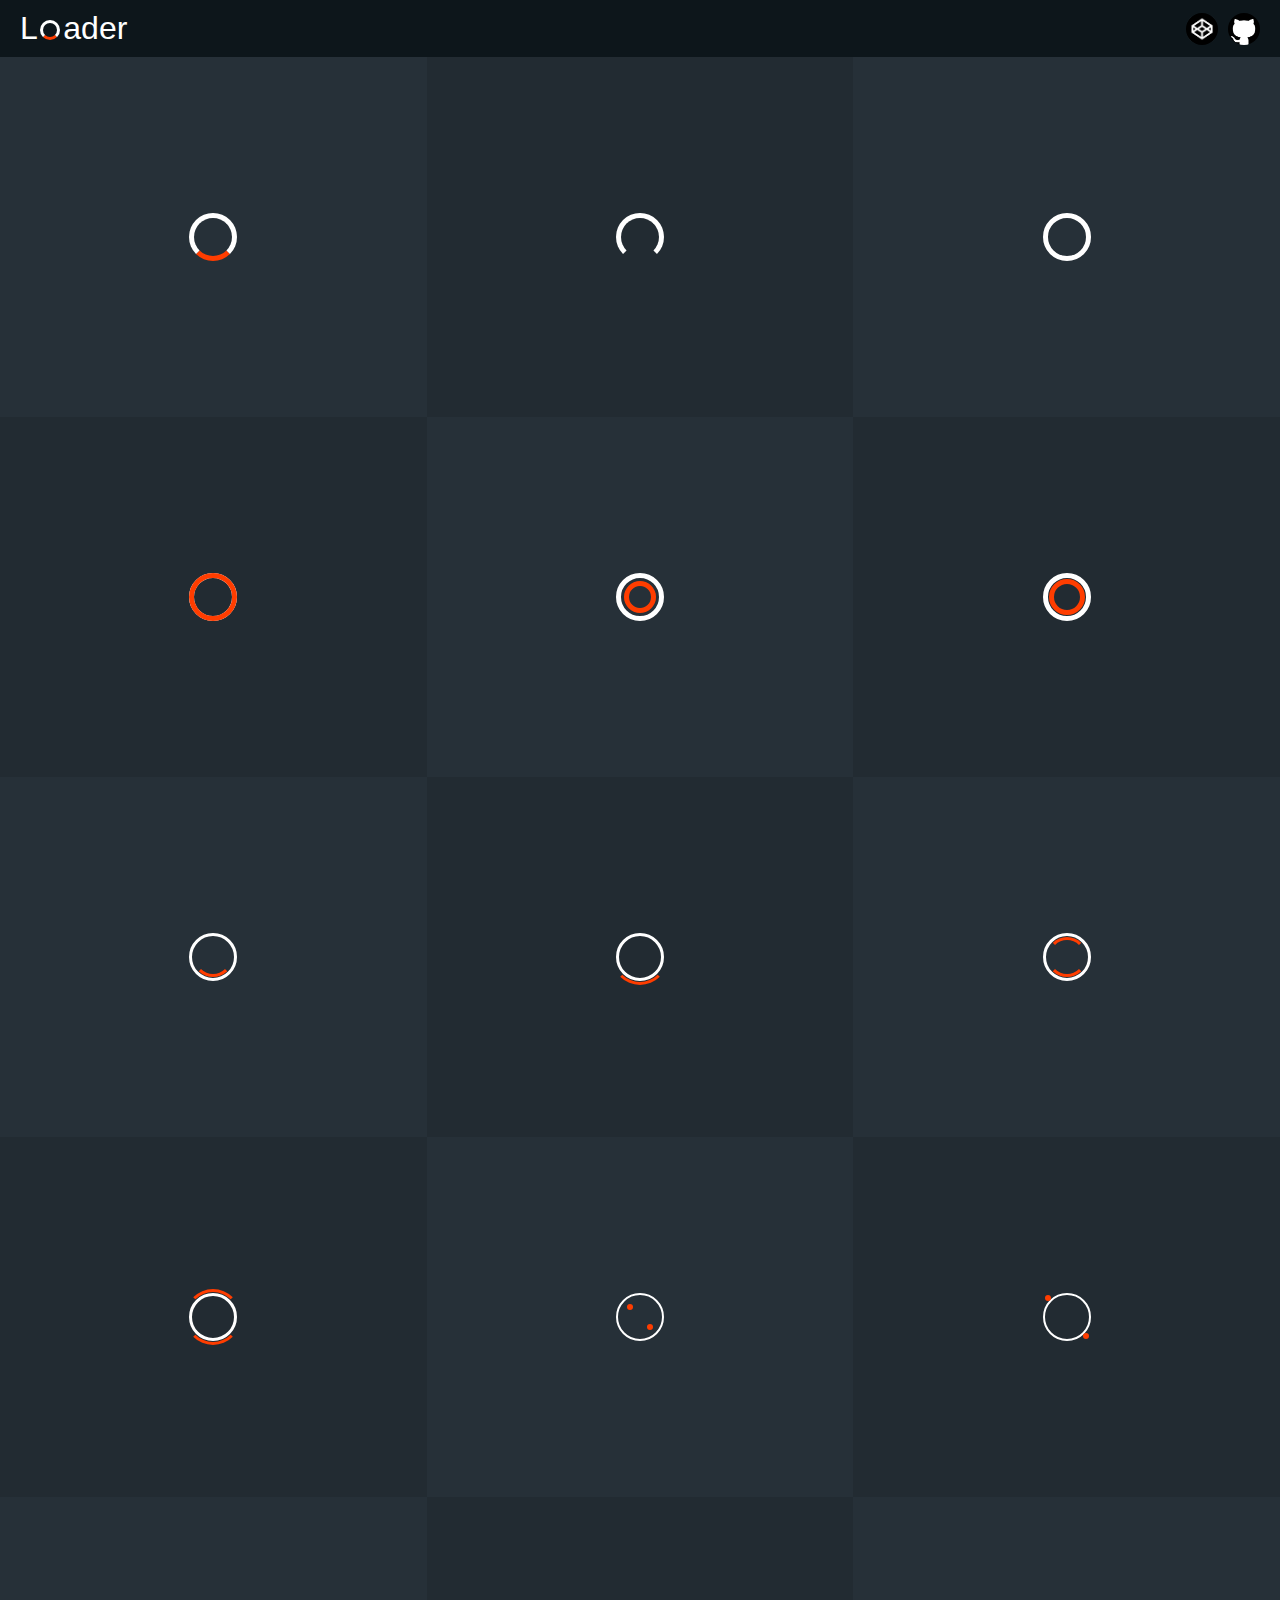
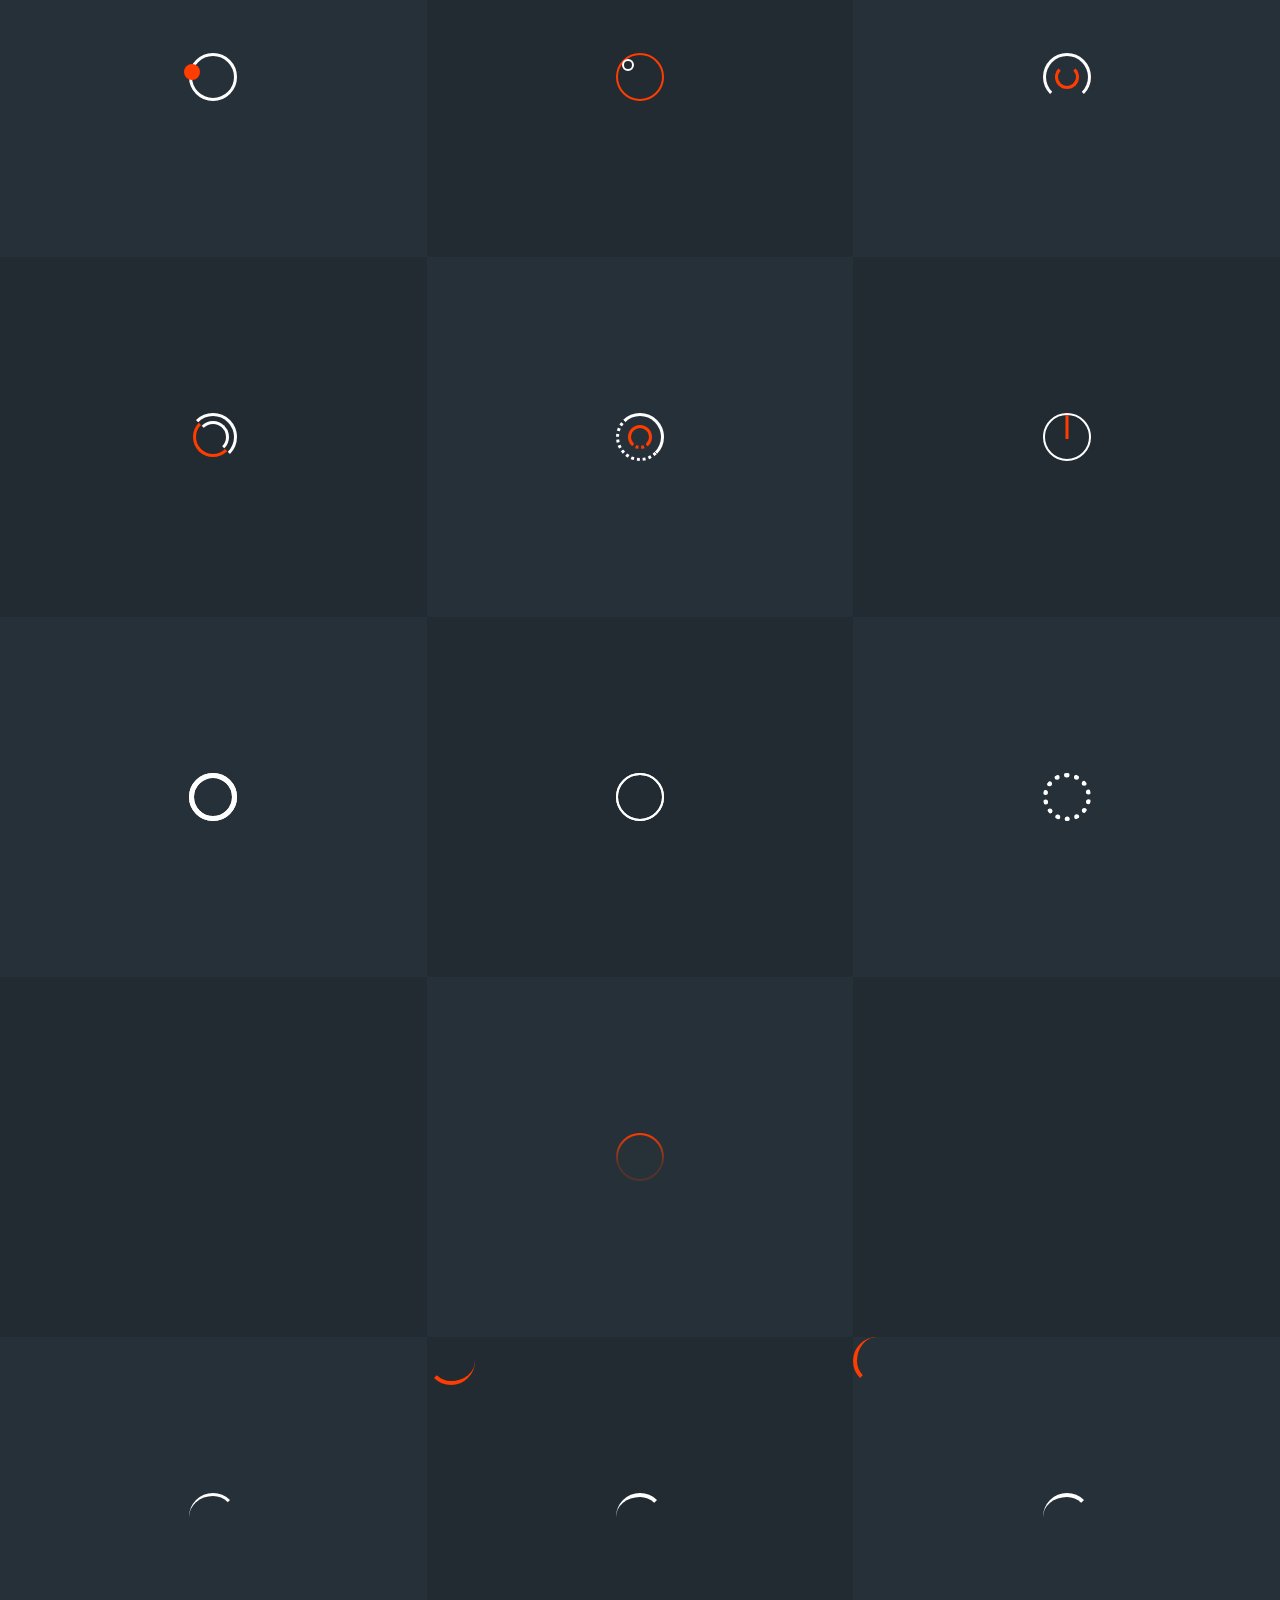
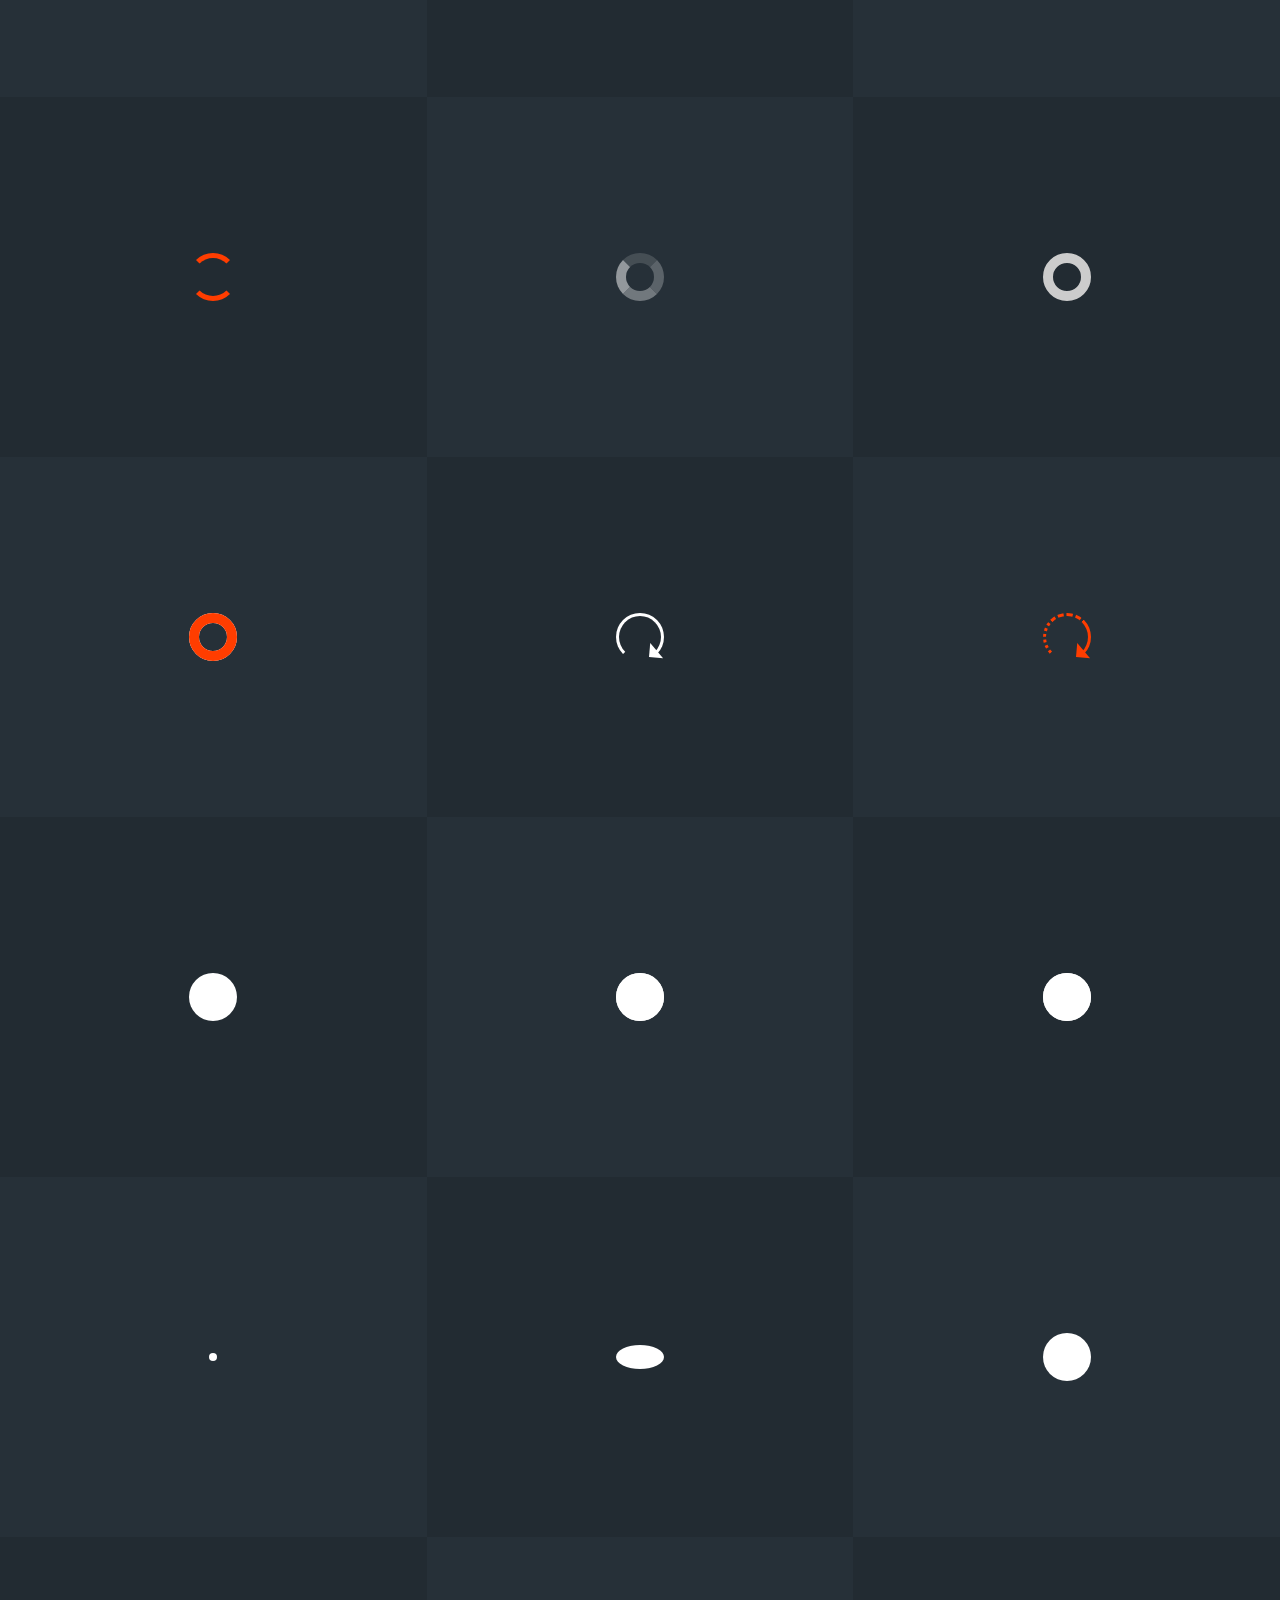
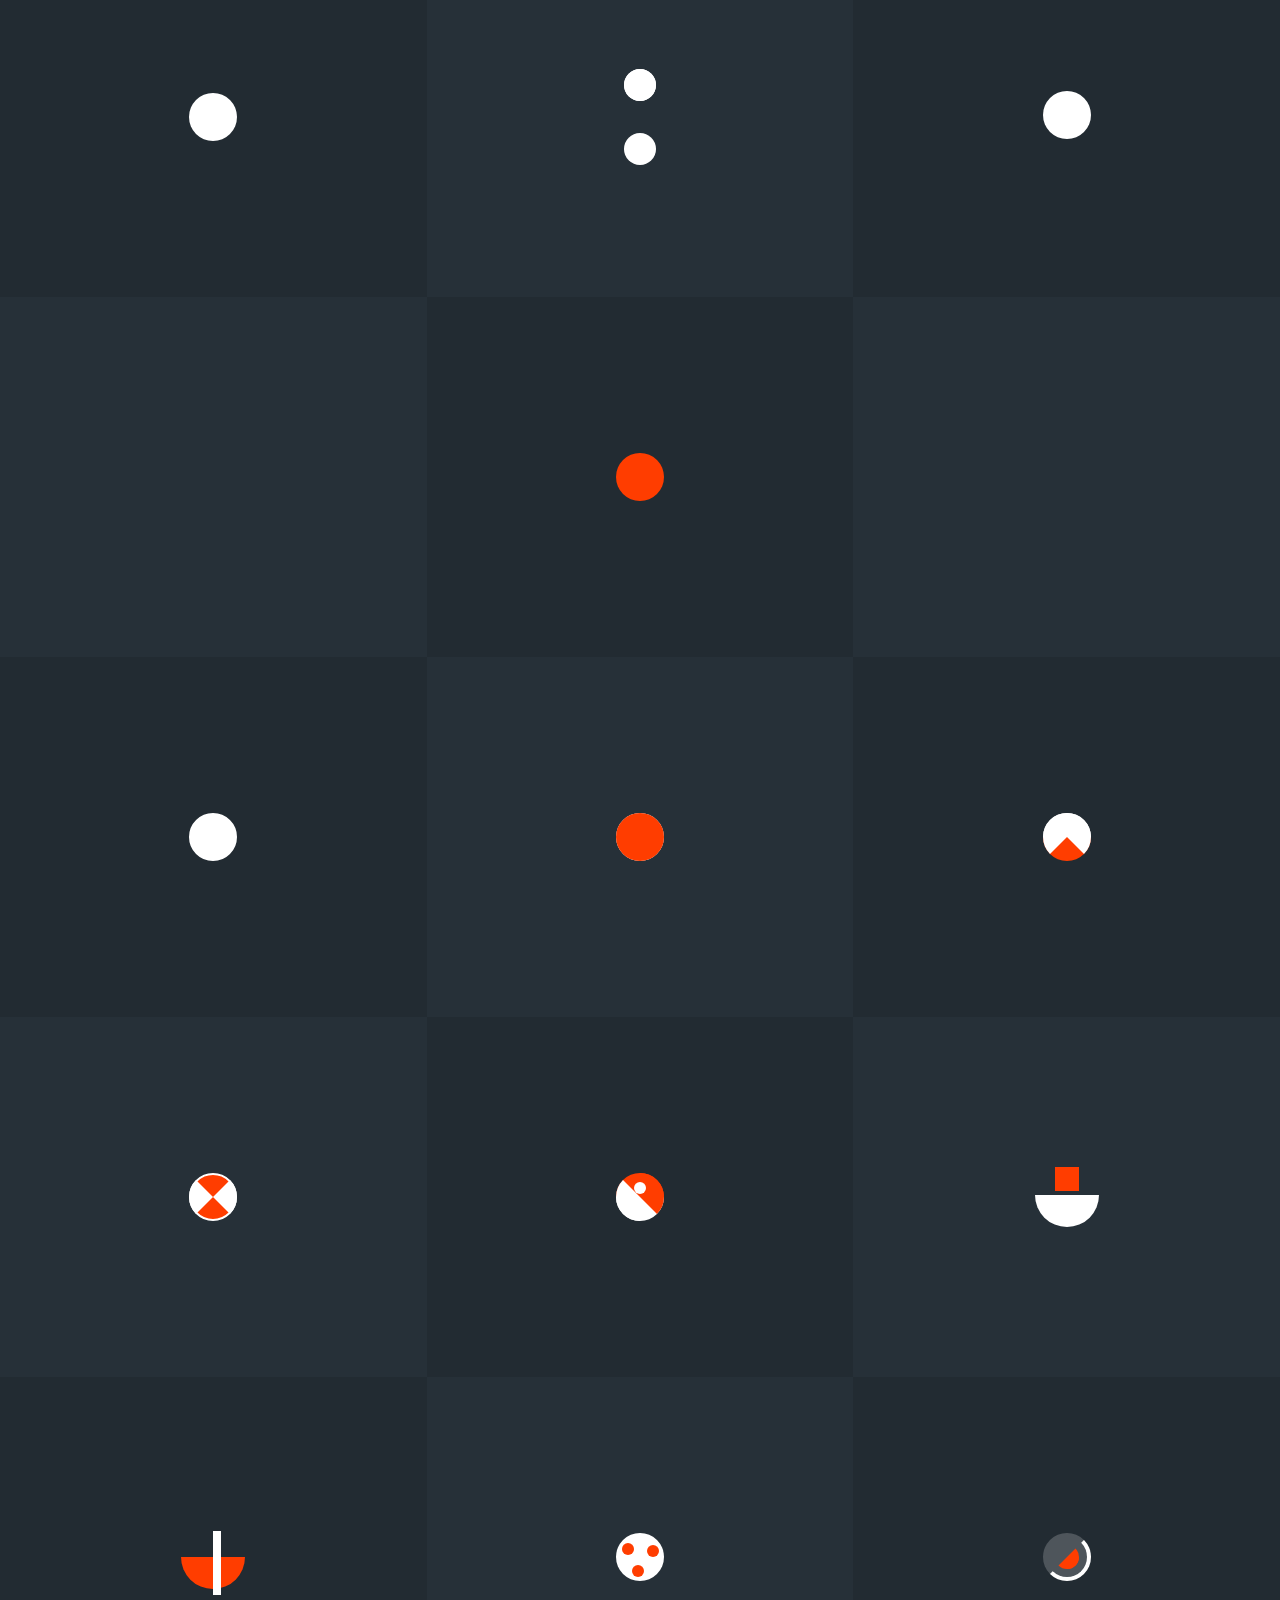
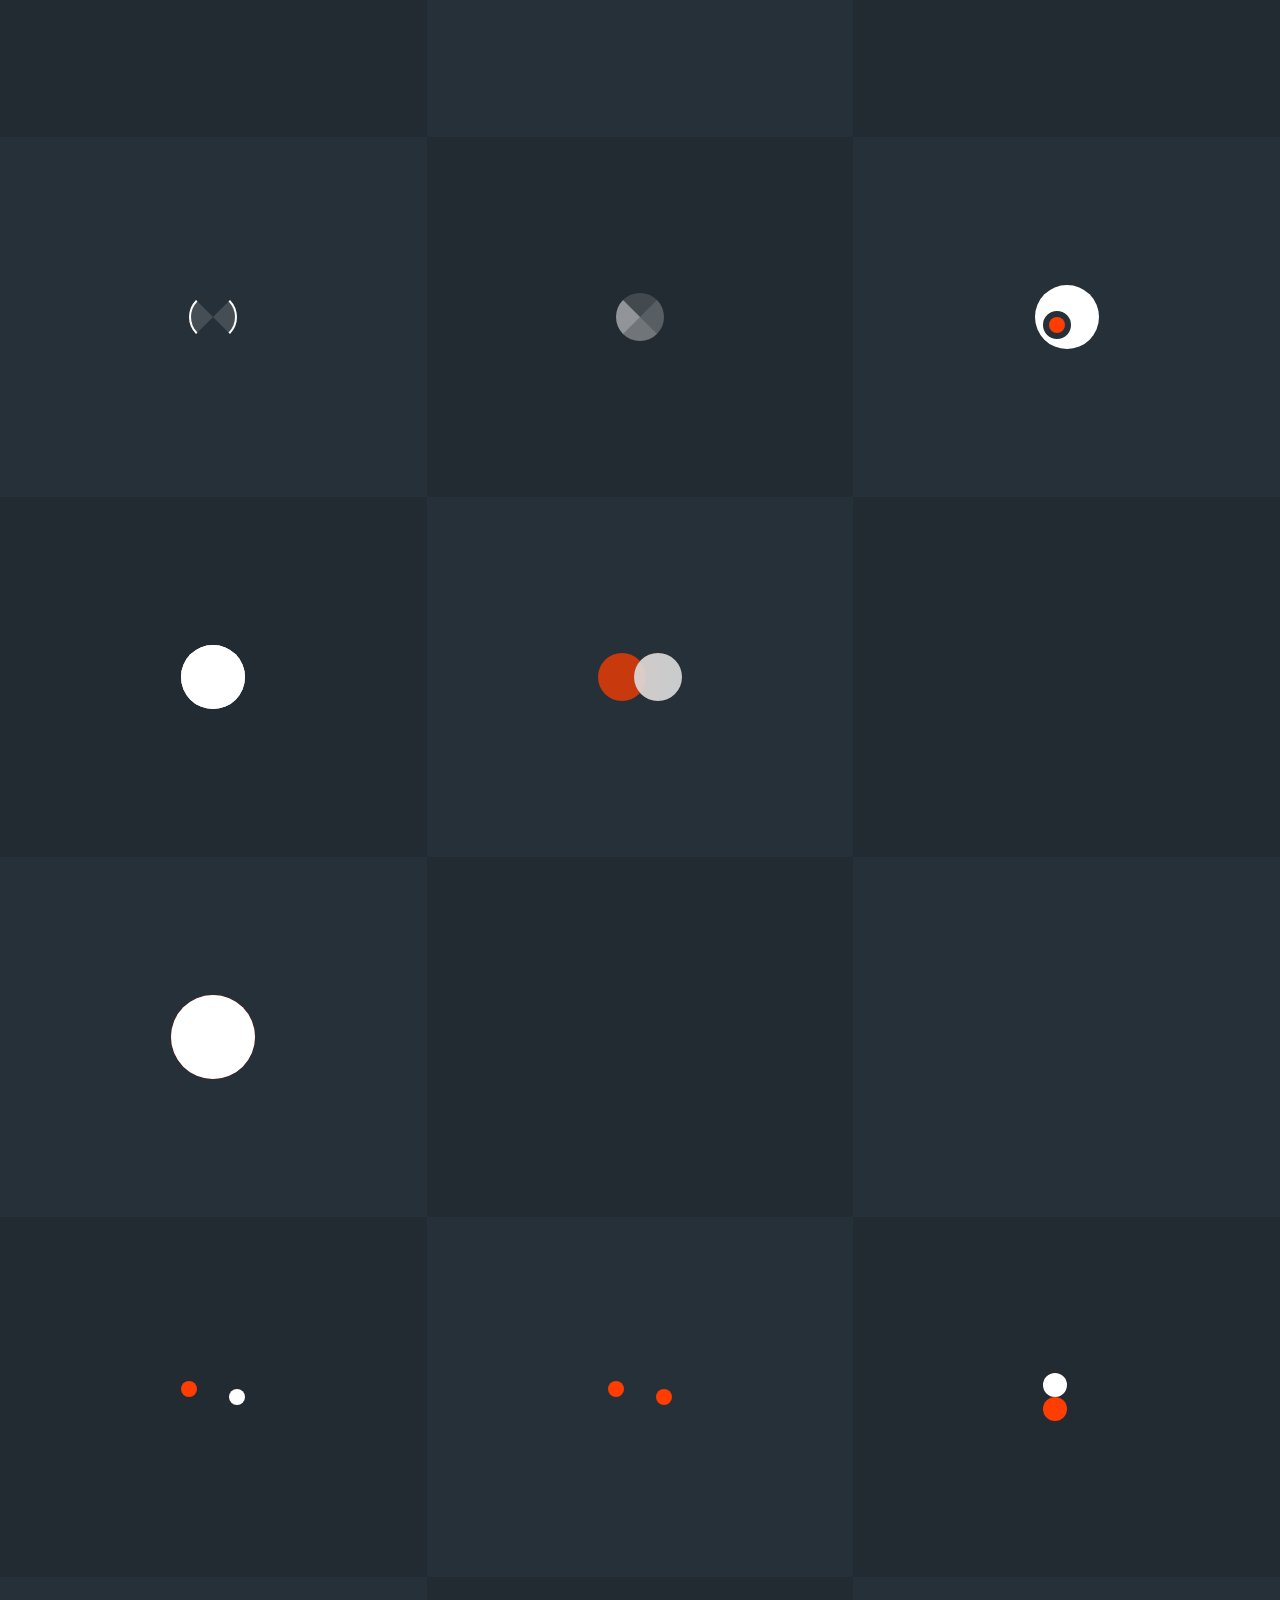
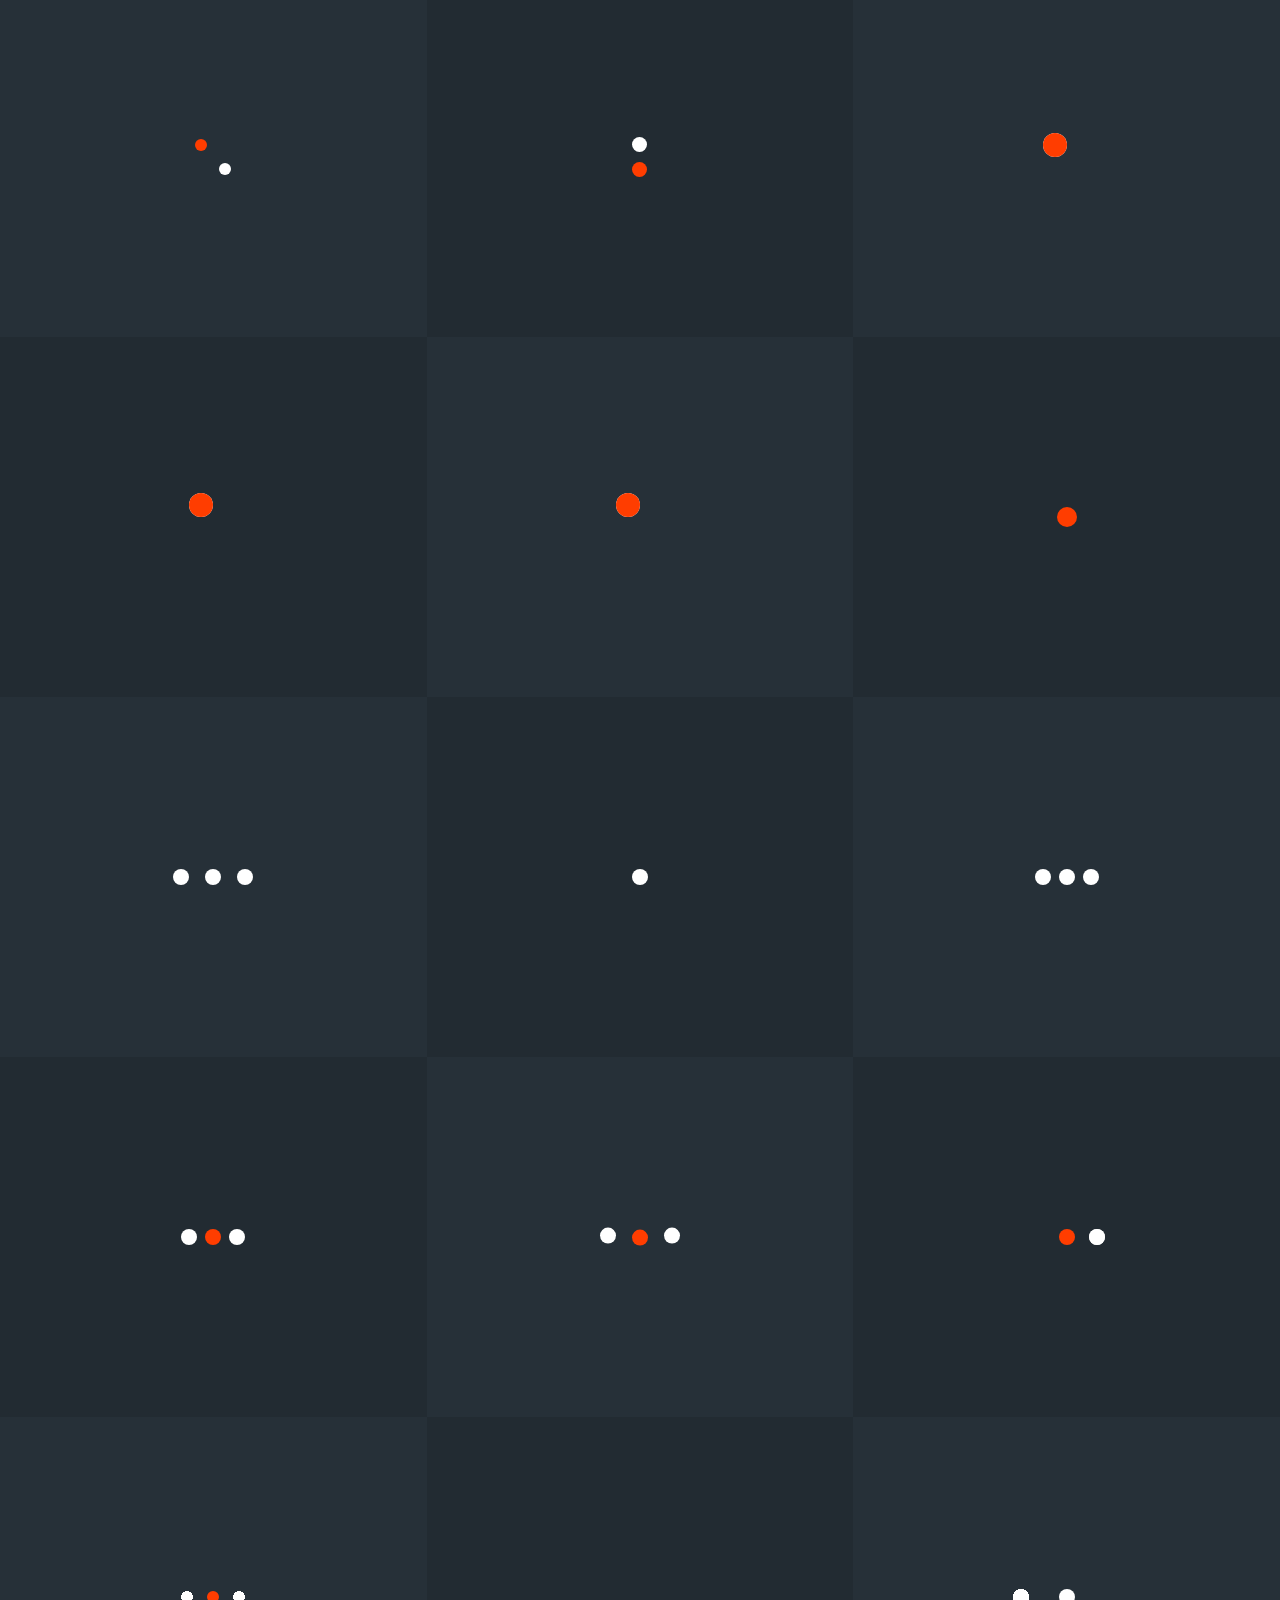
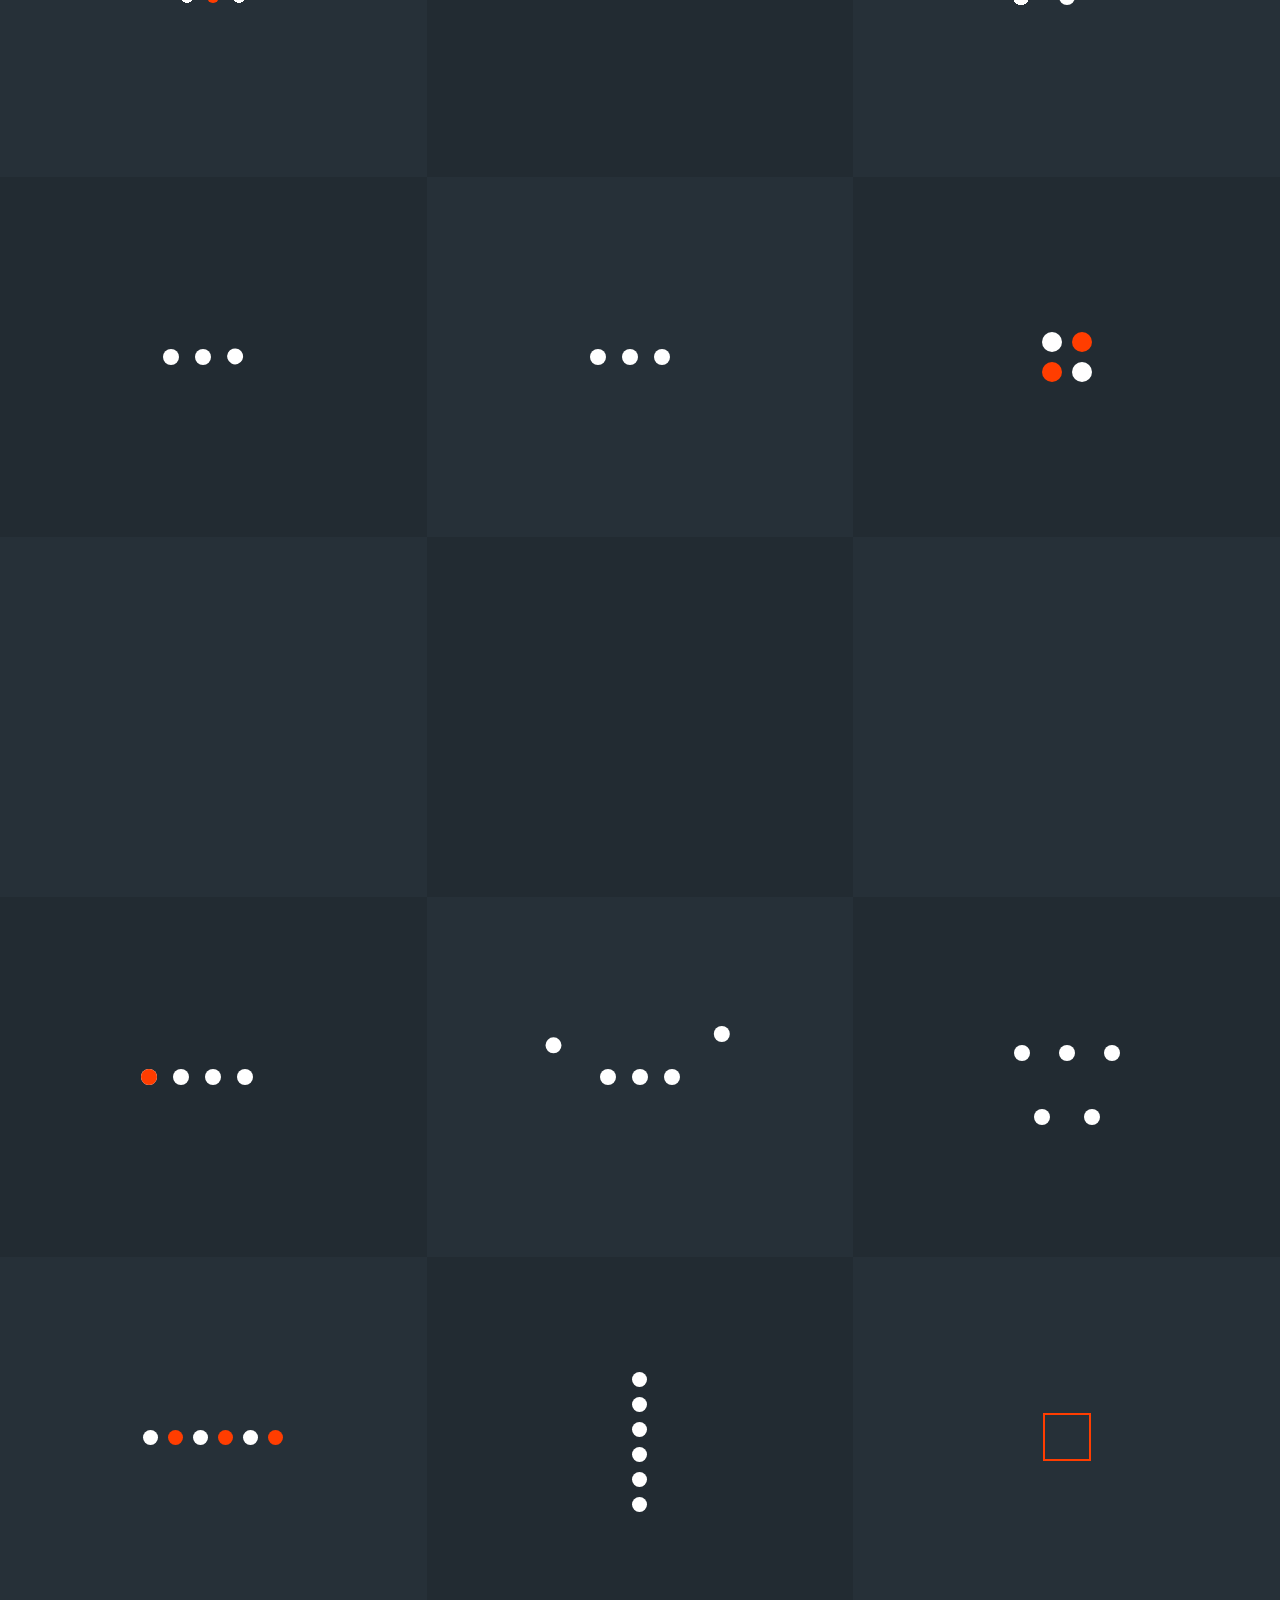
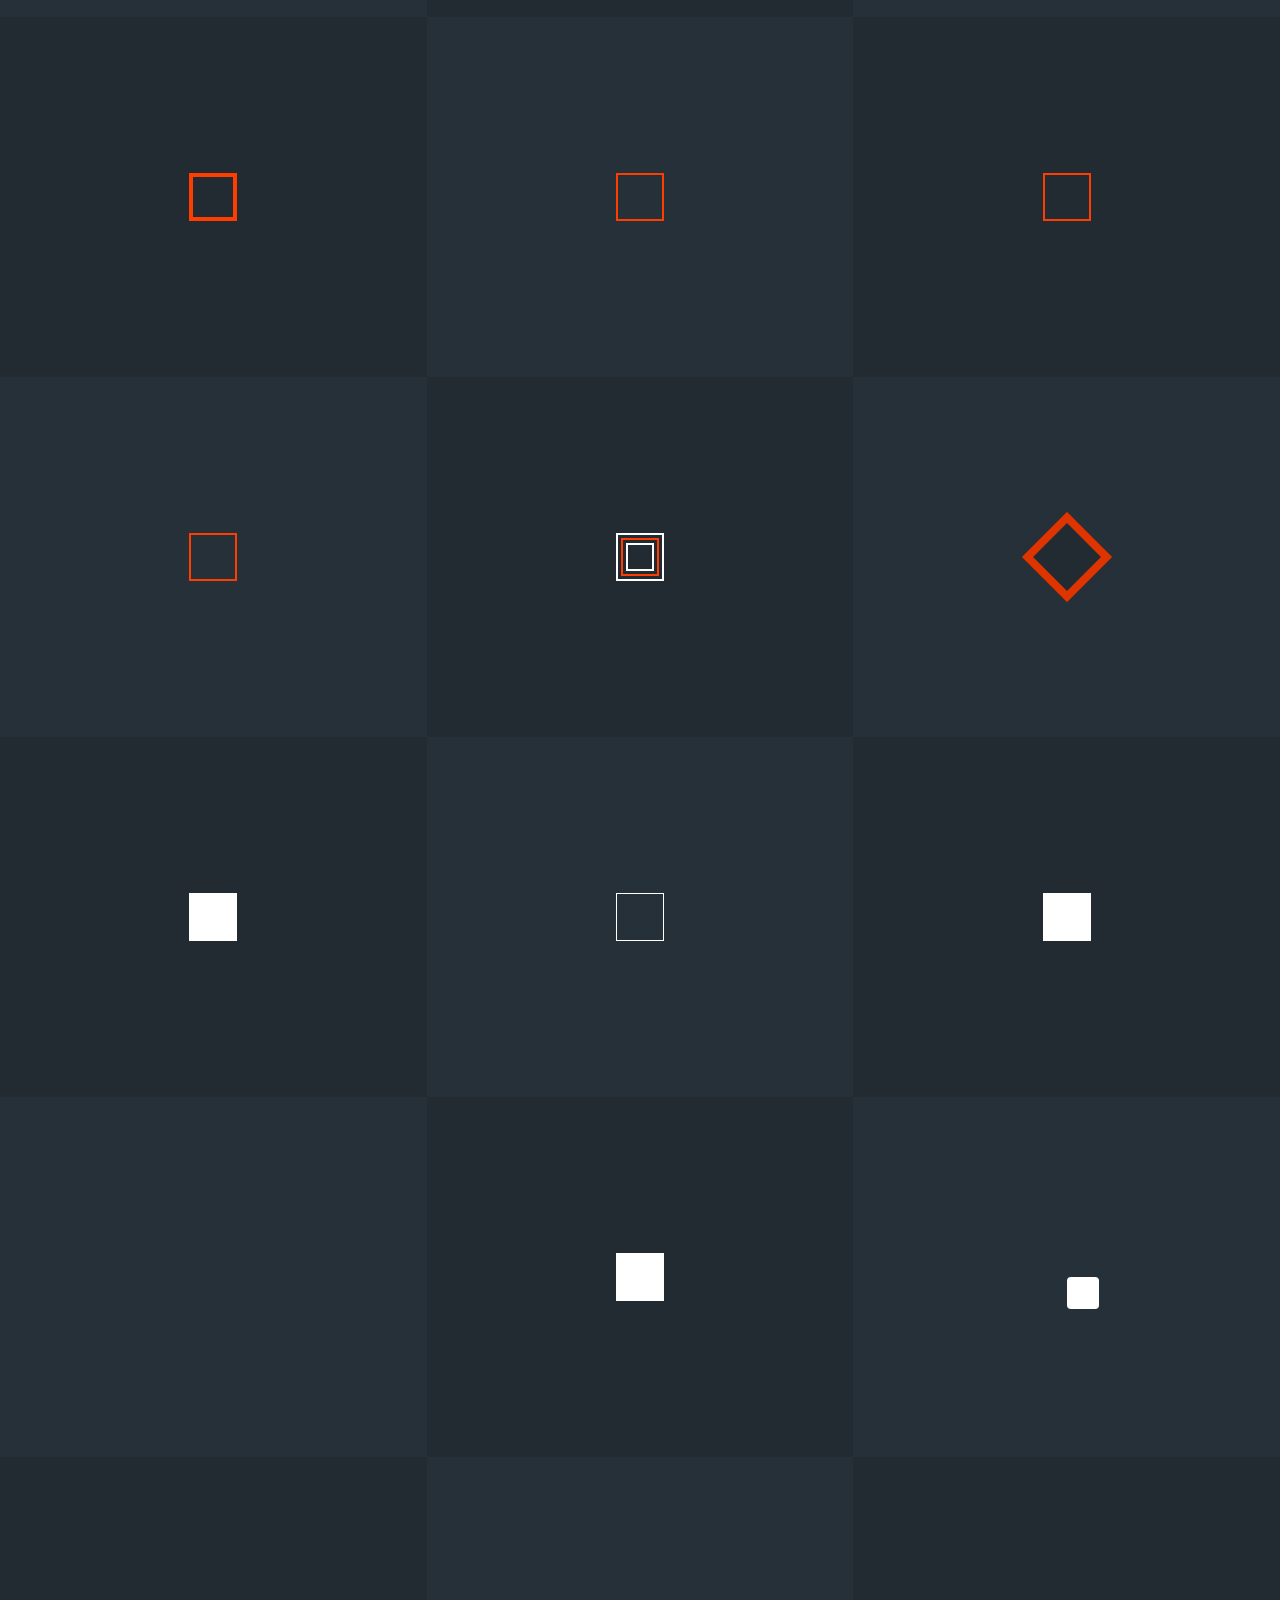
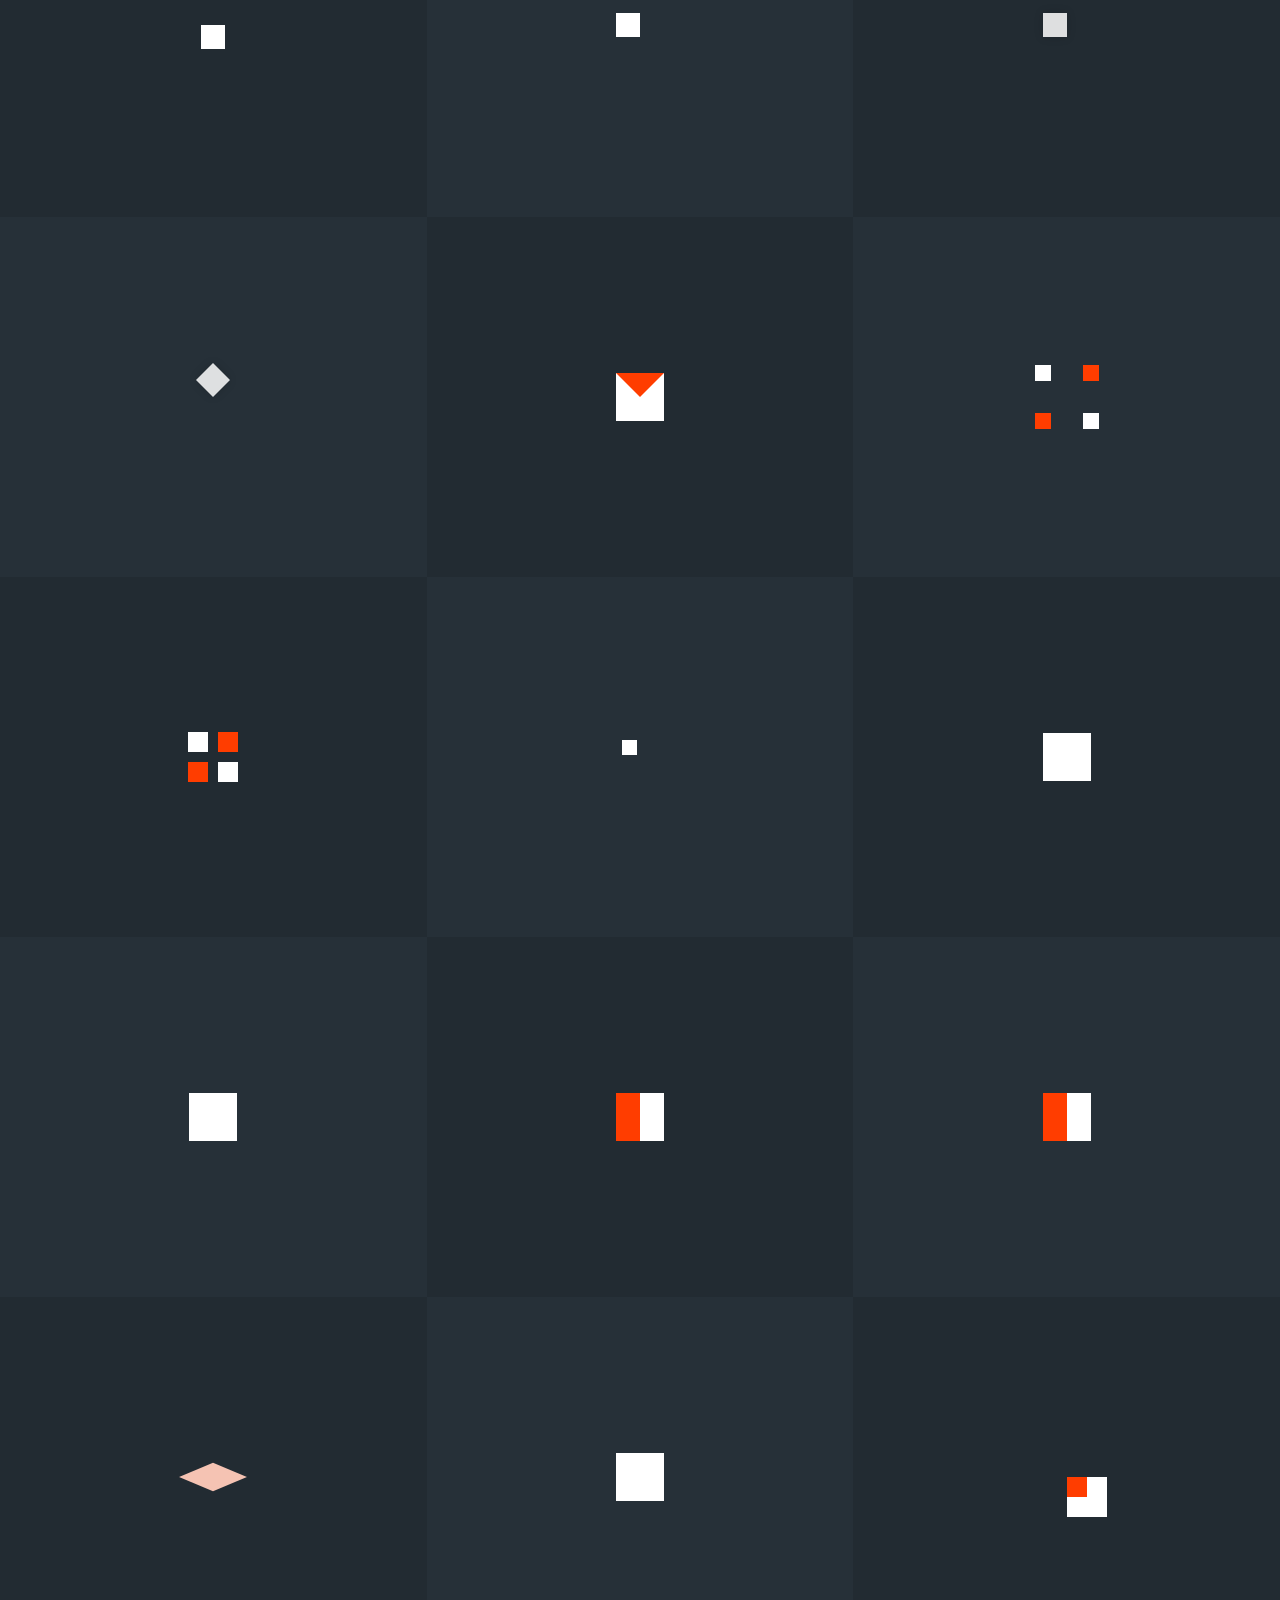
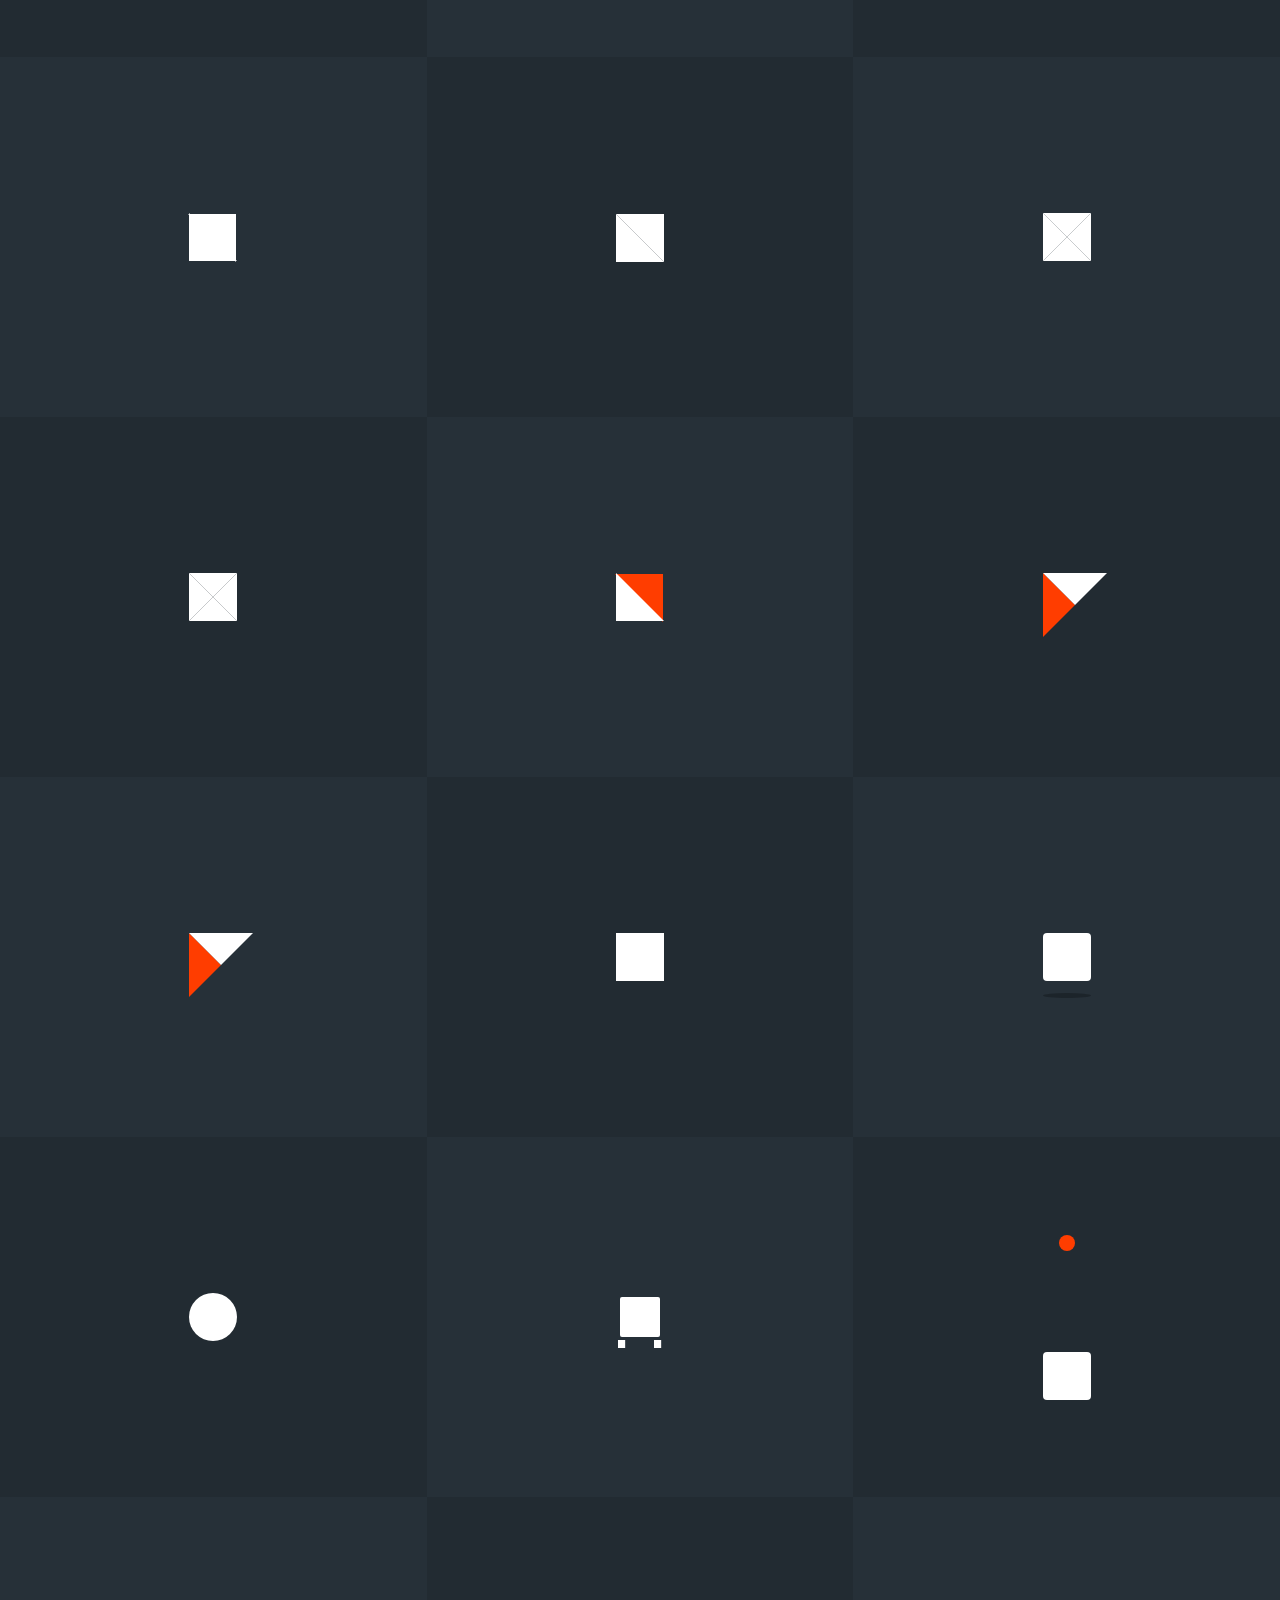
<file: index.html>
<!DOCTYPE html>
<html lang="en">
<head>
    <meta charset="UTF-8">
    <link rel="apple-touch-icon" sizes="180x180" href="images/apple-touch-icon.png">
    <link rel="icon" type="image/png" sizes="32x32" href="images/favicon-32x32.png">
    <link rel="icon" type="image/png" sizes="16x16" href="images/favicon-16x16.png">
    <link rel="manifest" href="site.webmanifest">
    <link rel="mask-icon" href="images/safari-pinned-tab.svg" color="#5bbad5">
    <meta name="msapplication-TileColor" content="#da532c">
    <meta name="theme-color" content="#ffffff">
    <meta name="viewport" content="width=device-width, initial-scale=1.0">
    <title>CSS3 Loaders and Spinners</title>

    <!-- Search Engine -->
    <meta name="title" content="CSS3 loaders and spinner">
    <meta name="description" content="A usual situation that we all might face while going through websites is to wait for some progress or something to get loaded. A most common solution in such scenarios is to use a loader,spinner to indicate users  This is a library having a collection of such loaders,spinners . There is no image dependencies in this. It's is done using pure CSS. Hence it is easily customization too">
    <!-- Schema.org for Google -->
    <meta itemprop="name" content="CSS3 loaders and spinner">
    <meta itemprop="description" content="A usual situation that we all might face while going through websites is to wait for some progress or something to get loaded. A most common solution in such scenarios is to use a loader,spinner to indicate users  This is a library having a collection of such loaders,spinners . There is no image dependencies in this. It's is done using pure CSS. Hence it is easily customization too">
    <meta name="image" content="https://css3loaders.github.io/images/Loader-screen.png">
    
    <!-- Open Graph general (Facebook, Pinterest & Google+) -->
    <meta name="og:title" content="CSS3 loaders and spinners">
    <meta name="og:description" content="A usual situation that we all might face while going through websites is to wait for some progress or something to get loaded. A most common solution in such scenarios is to use a loader, spinner to indicate users This is a library having a collection of such loaders, spinners. There are no image dependencies in this. It's is done using pure CSS. Hence it is easily customization too">
    <meta name="og:image" content="https://css3loaders.github.io/images/Loader-screen.png">
    <meta name="og:url" content="https://css3loaders.github.io/">
    <meta name="og:site_name" content="CSS3 loaders and spinners">
    <meta name="fb:admins" content="https://www.facebook.com/vinithtrv">
    <meta name="og:type" content="website">

    <!-- Twitter -->
    <meta name="twitter:card" content="summary">
    <meta name="twitter:title" content="CSS3 loaders and spinners">
    <meta name="twitter:description" content="A usual situation that we all might face while going through websites is to wait for some progress or something to get loaded. A most common solution in such scenarios is to use a loader, spinner to indicate users This is a library having a collection of such loaders, spinners. There are no image dependencies in this. It's is done using pure CSS. Hence it is easily customization too">
    <meta property="twitter:url" content="https://css3loaders.github.io/">
    <meta name="twitter:creator" content="@vineethtrv">
    <meta name="twitter:image:src" content="https://css3loaders.github.io/images/Loader-screen.png">

    <link rel="stylesheet" href="css/styles.css">
</head>
<body>
    <header>
        <span class="brand"> L &nbsp; ader </span>

        <nav>
            <a class="nav-btn codepen" target="_blank" href="https://codepen.io/vineethtrv/pen/NWxZqMM"></a>
            <a class="nav-btn git" target="_blank" href="https://github.com/vineethtrv/css-loader"></a>
        </nav>
    </header>

    <main id="main">
        <div class="section" id="demo">
            <span class="loader"></span>
        </div>
    </main>


    <footer>
        <a href="https://vineethtrv.github.io/" target="_blank" >
            <span>👨&zwj;💻</span>
            Vineeth TR
        </a>
    </footer>


    <div class="overlay">
        <div class="popup">
            <button class="btn-close">&times;</button>
            <div class="showcase"></div>
            <div class="code-content">
                <div class="code-area">
                    <div class="code-header">
                        HTML
                        <button class="copy" data-id="markup">Copy</button>
                    </div>
                    <code id="markup"></code>
                </div>
                <div class="code-area">
                    <div class="code-header">
                        CSS
                        <button class="copy" data-id="css">Copy</button>
                    </div>
                    <code id='css'></code>
                </div>
            </div>
        </div>
    </div>

    <script  type="module" src="./js/app.js"></script>
</body>
</html>
</file>
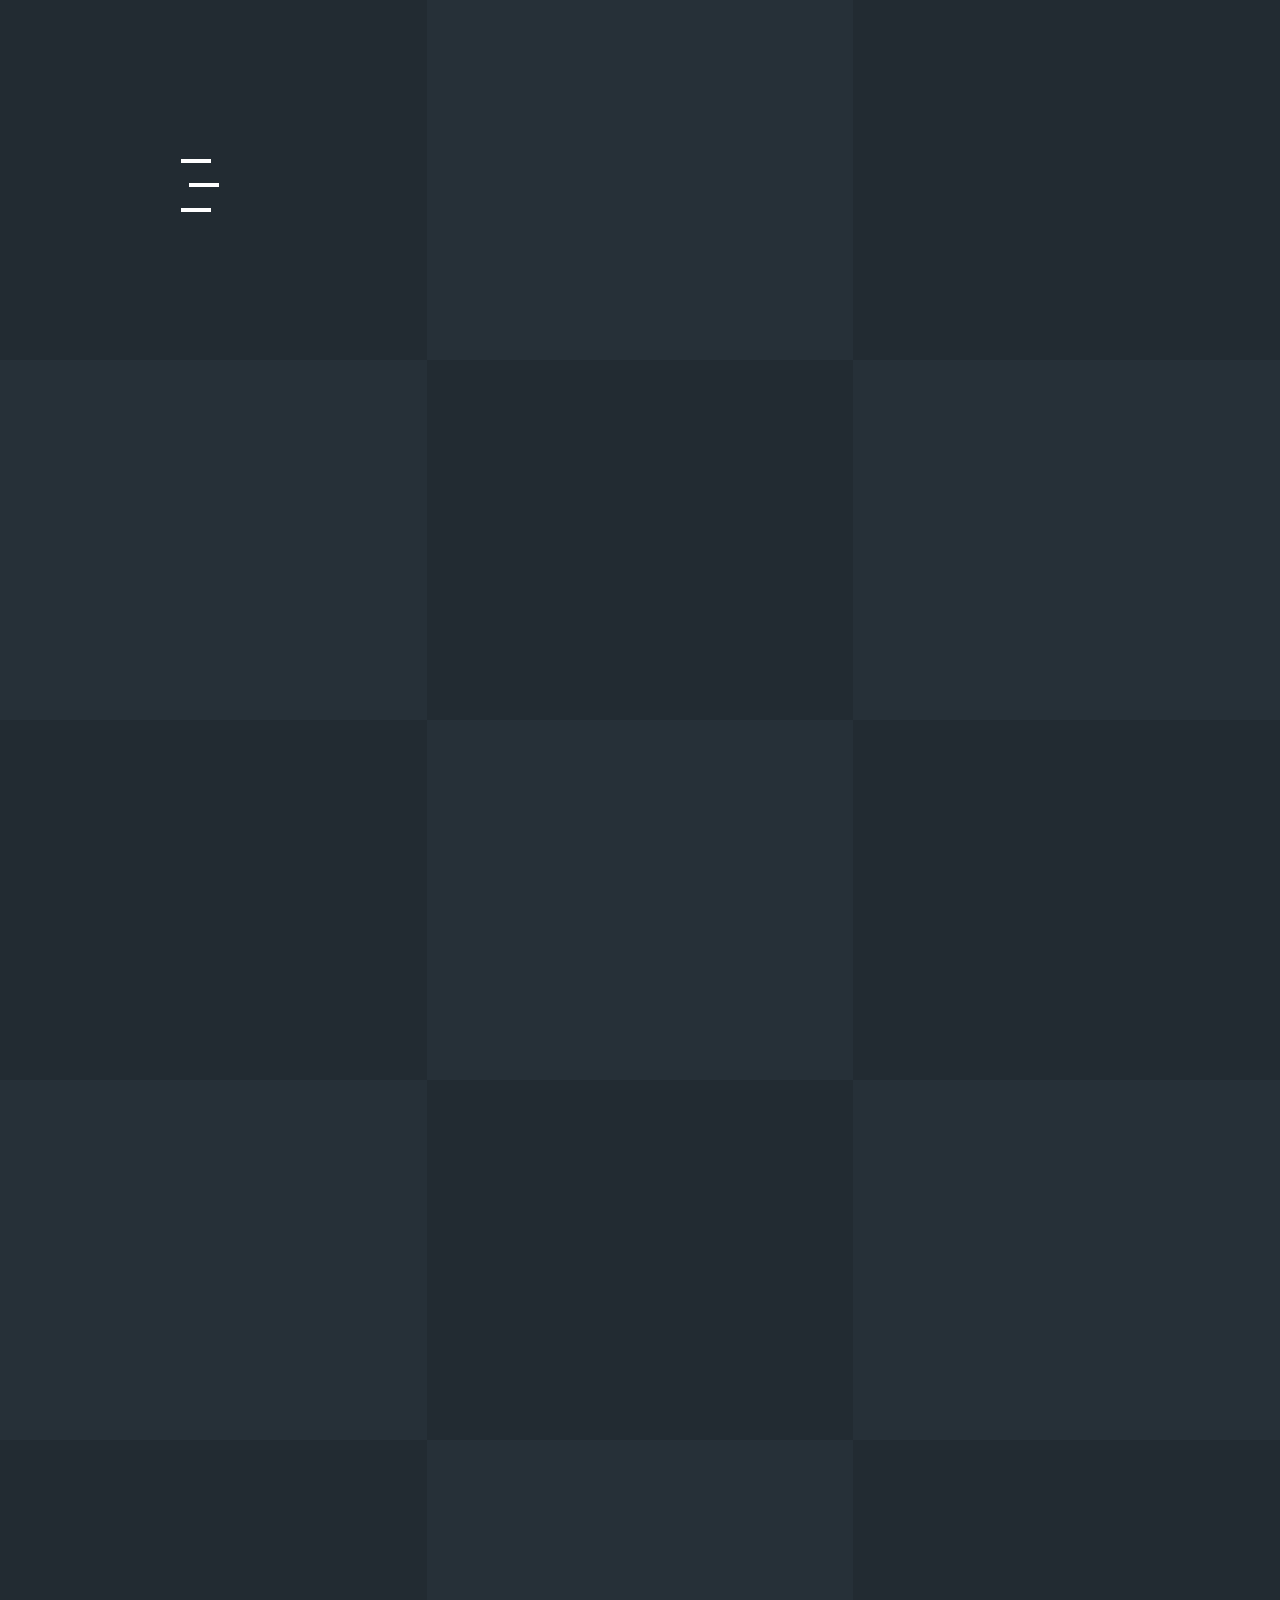
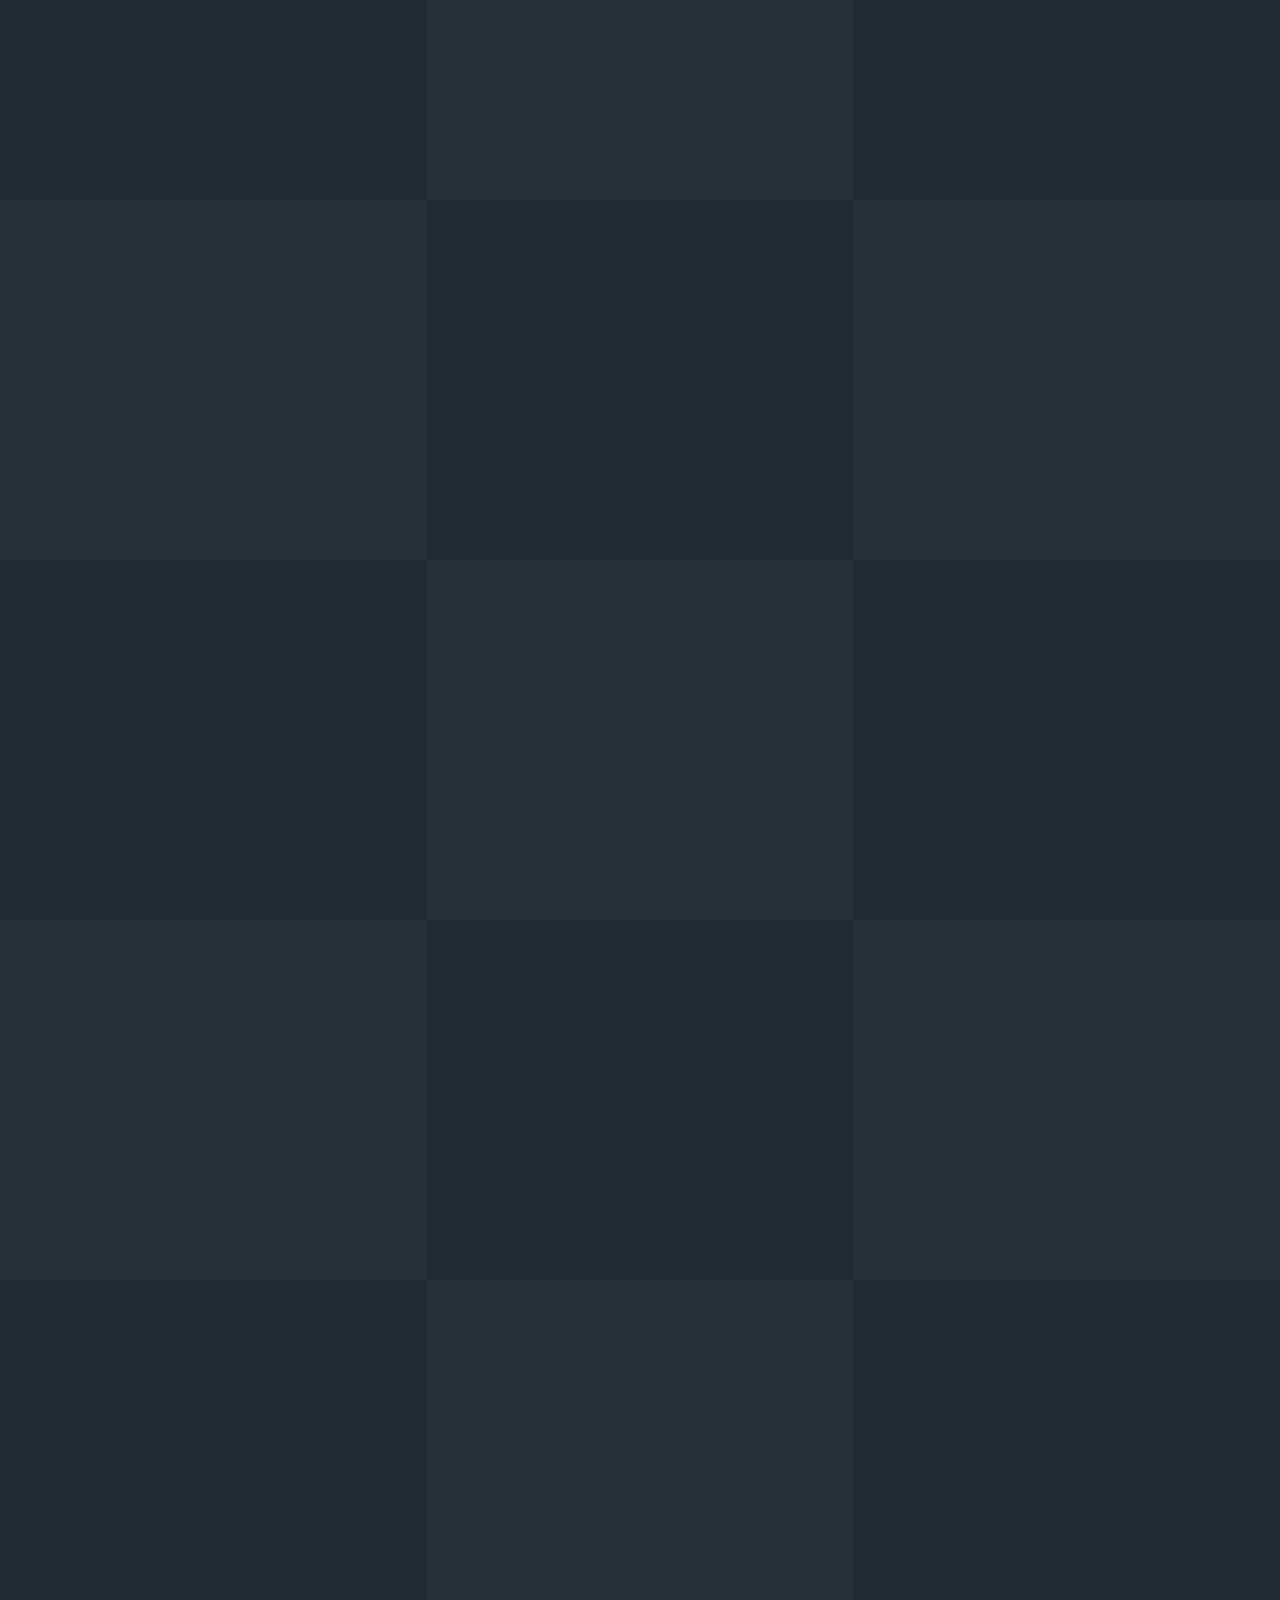
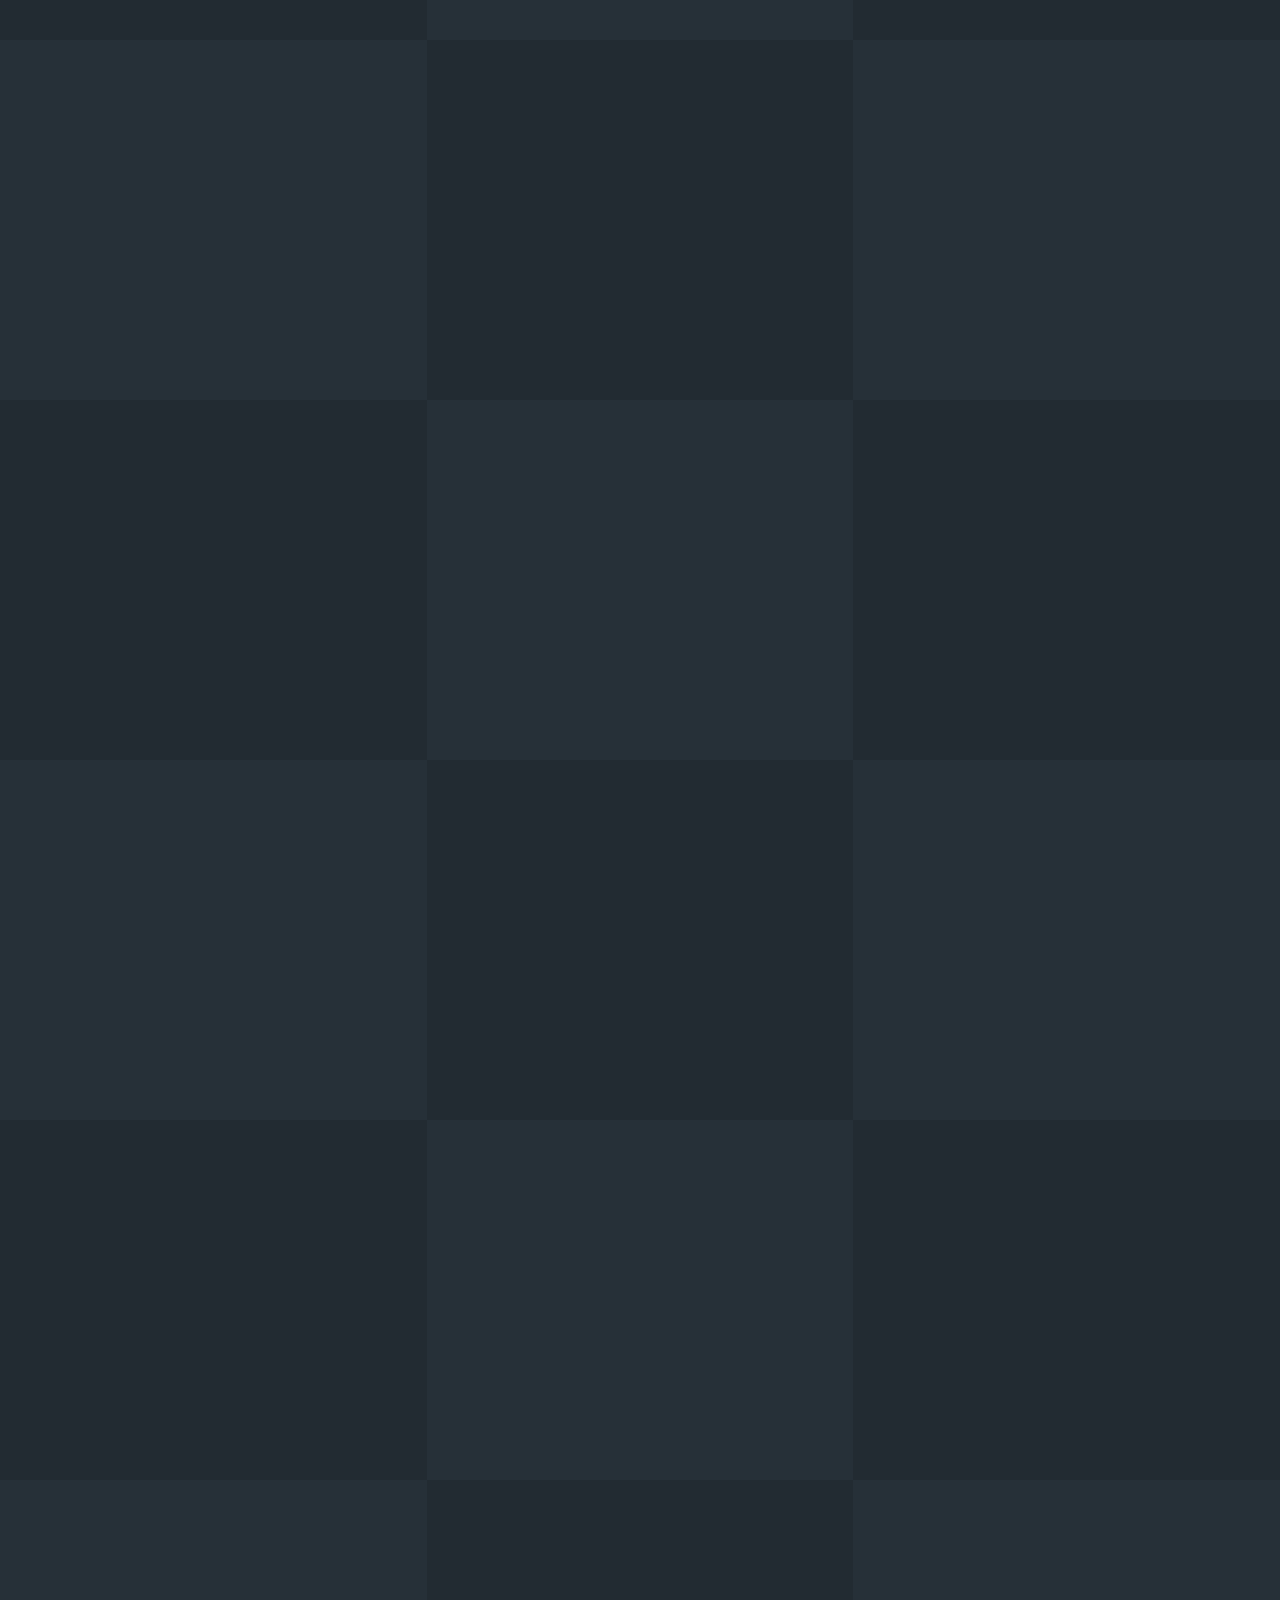
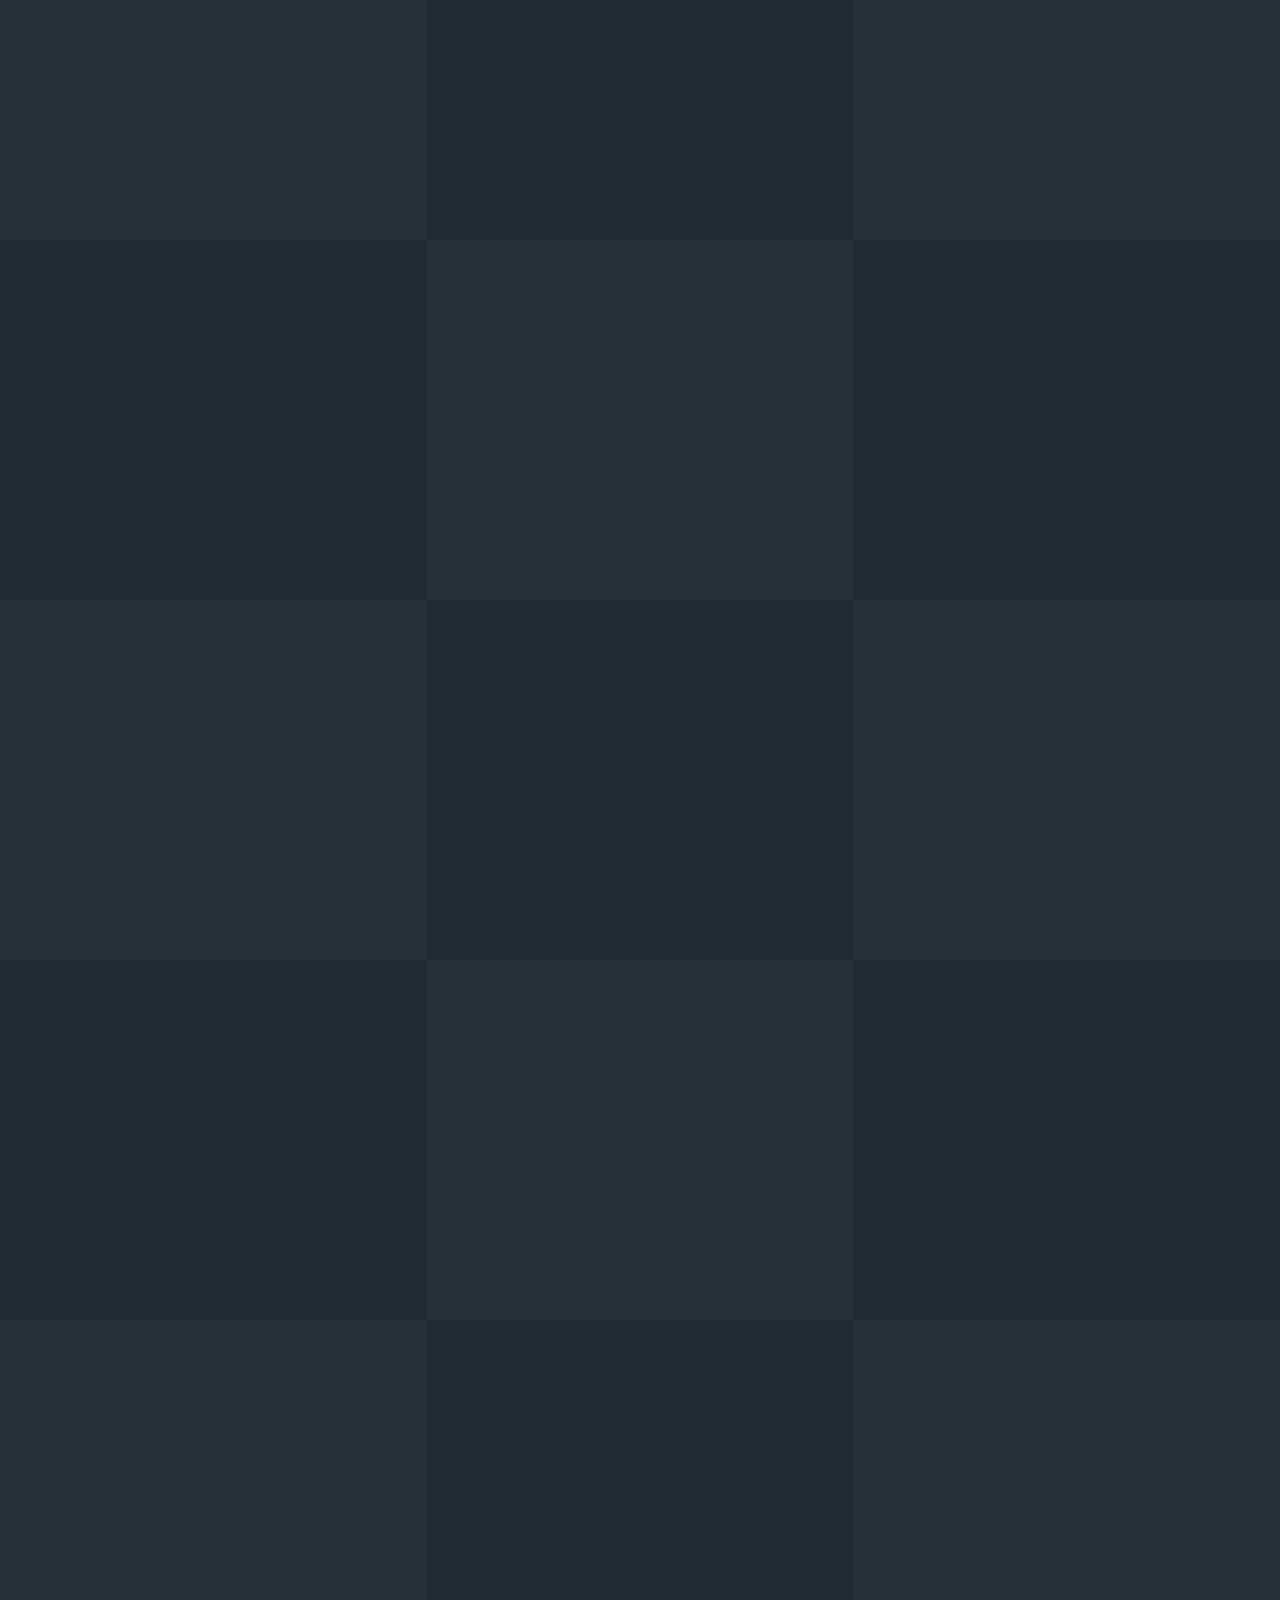
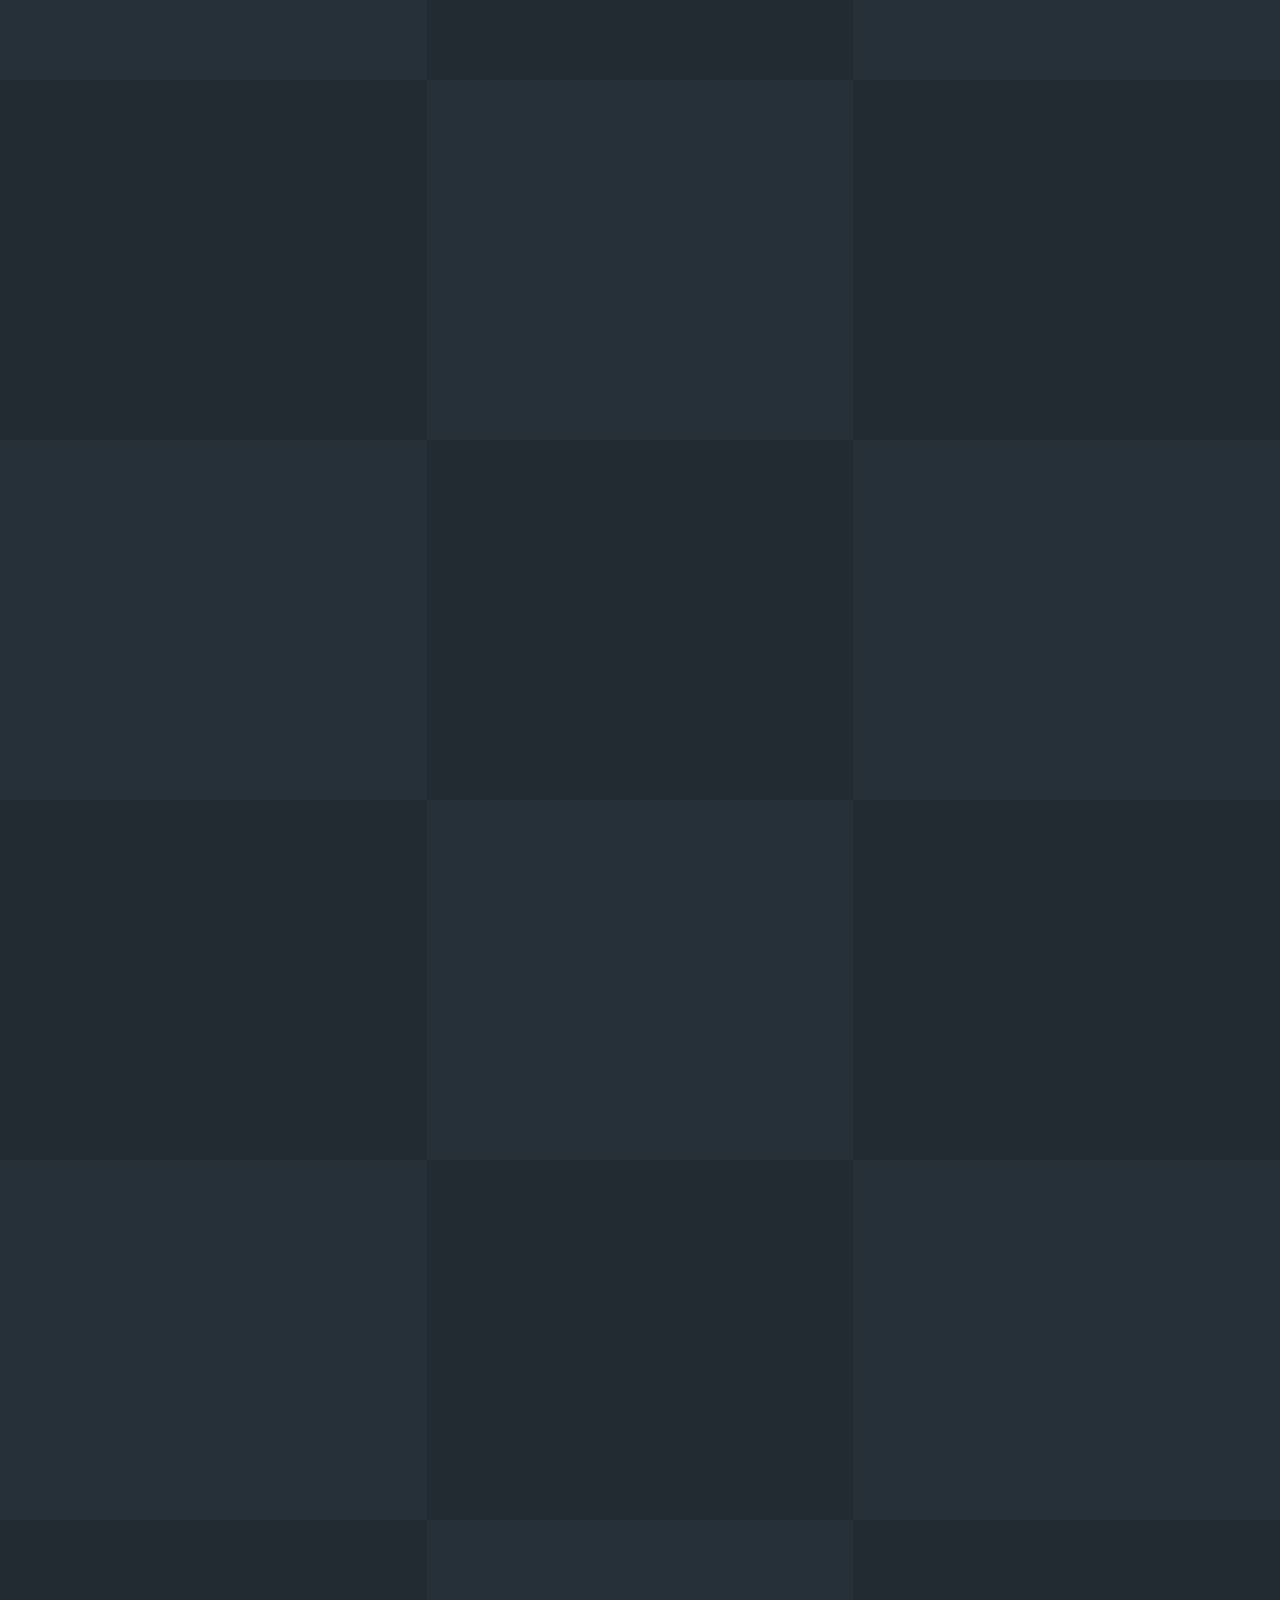
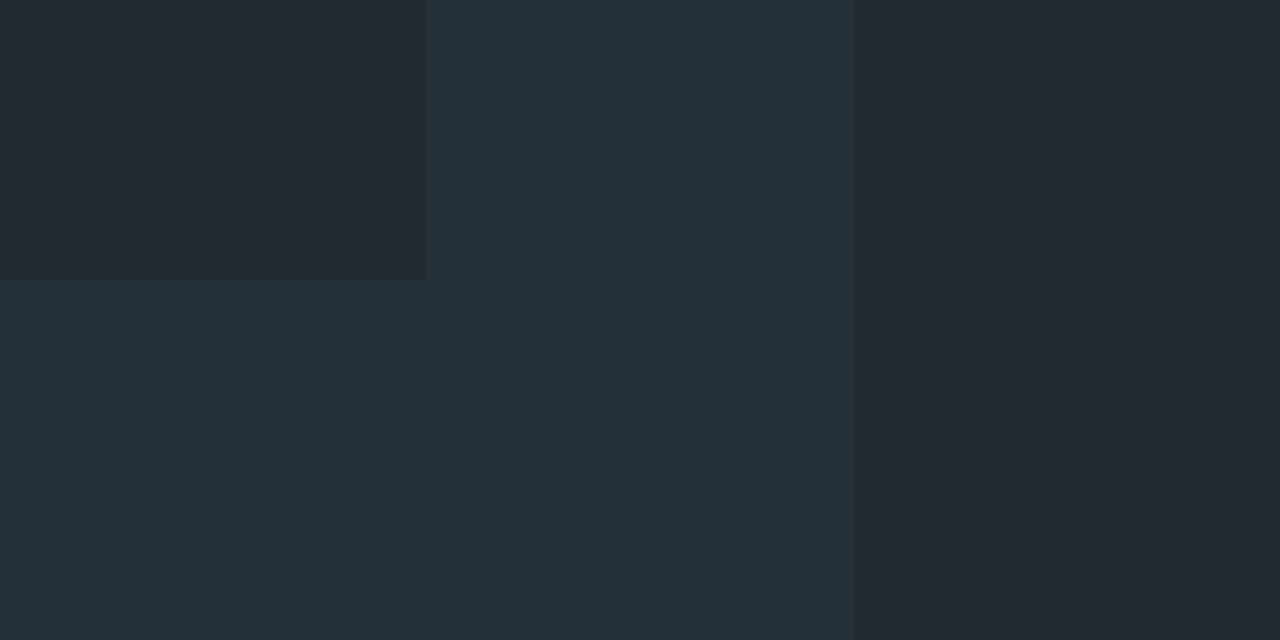
<file: workshop.html>
<!DOCTYPE html>
<html lang="en">
<head>
    <meta charset="UTF-8">
    <meta http-equiv="X-UA-Compatible" content="IE=edge">
    <meta name="viewport" content="width=device-width, initial-scale=1.0">
    <title>Loaders Loading</title>
    <link rel="stylesheet" href="css/workshop.css">
</head>
<body>



    <section class="md-0"> <span class="loader"></span></section>
    <section class="md-1"> <span class="loader"></span></section>
    <section class="md-2"> <span class="loader"></span></section>
    <section class="md-3"> <span class="loader"></span></section>
    <section class="md-4"> <span class="loader"></span></section>
    <section class="md-5"> <span class="loader"></span></section>
    <section class="md-6"> <span class="loader"></span></section>
    <section class="md-7"> <span class="loader"></span></section>
    <section class="md-8"> <span class="loader"></span></section>
    <section class="md-9"> <span class="loader"></span></section>
    <section class="md-10"> <span class="loader"></span></section>
    <section class="md-11"> <span class="loader"></span></section>
    <section class="md-12"> <span class="loader"></span></section>
    <section class="md-13"> <span class="loader"></span></section>
    <section class="md-14"> <span class="loader"></span></section>
    <section class="md-15"> <span class="loader"></span></section>
    <section class="md-16"> <span class="loader"></span></section>
    <section class="md-17"> <span class="loader"></span></section>
    <section class="md-18"> <span class="loader"></span></section>
    <section class="md-19"> <span class="loader"></span></section>
    <section class="md-20"> <span class="loader"></span></section>
    <section class="md-21"> <span class="loader"></span></section>
    <section class="md-22"> <span class="loader"></span></section>
    <section class="md-23"> <span class="loader"></span></section>
    <section class="md-24"> <span class="loader"></span></section>
    <section class="md-25"> <span class="loader"></span></section>
    <section class="md-26"> <span class="loader"></span></section>
    <section class="md-27"> <span class="loader"></span></section>
    <section class="md-28"> <span class="loader"></span></section>
    <section class="md-29"> <span class="loader"></span></section>
    <section class="md-30"> <span class="loader"></span></section>
    <section class="md-31"> <span class="loader"></span></section>
    <section class="md-32"> <span class="loader"></span></section>
    <section class="md-33"> <span class="loader"></span></section>
    <section class="md-34"> <span class="loader"></span></section>
    <section class="md-35"> <span class="loader"></span></section>
    <section class="md-36"> <span class="loader"></span></section>
    <section class="md-37"> <span class="loader"></span></section>
    <section class="md-38"> <span class="loader"></span></section>
    <section class="md-39"> <span class="loader"></span></section>
    <section class="md-40"> <span class="loader"></span></section>
    <section class="md-41"> <span class="loader"></span></section>
    <section class="md-42"> <span class="loader"></span></section>
    <section class="md-43"> <span class="loader"></span></section>
    <section class="md-44"> <span class="loader"></span></section>
    <section class="md-45"> <span class="loader"></span></section>
    <section class="md-46"> <span class="loader"></span></section>
    <section class="md-47"> <span class="loader"></span></section>
    <section class="md-48"> <span class="loader"></span></section>
    <section class="md-49"> <span class="loader"></span></section>
    <section class="md-50"> <span class="loader"></span></section>
    <section class="md-51"> <span class="loader"></span></section>
    <section class="md-52"> <span class="loader"></span></section>
    <section class="md-53"> <span class="loader"></span></section>
    <section class="md-54"> <span class="loader"></span></section>
    <section class="md-55"> <span class="loader"></span></section>
    <section class="md-56"> <span class="loader"></span></section>
    <section class="md-57"> <span class="loader"></span></section>
    <section class="md-58"> <span class="loader"></span></section>
    <section class="md-59"> <span class="loader"></span></section>
    <section class="md-60"> <span class="loader"></span></section>
    <section class="md-61"> <span class="loader"></span></section>
    <section class="md-62"> <span class="loader"></span></section>
    <section class="md-63"> <span class="loader"></span></section>
    <section class="md-64"> <span class="loader"></span></section>
    <section class="md-65"> <span class="loader"></span></section>
    <section class="md-66"> <span class="loader"></span></section>
    <section class="md-67"> <span class="loader"></span></section>
    <section class="md-68"> <span class="loader"></span></section>
    <section class="md-69"> <span class="loader"></span></section>
    <section class="md-70"> <span class="loader"></span></section>




    
</body>
</html>
</file>
<file: css/styles.css>
*, *:after, *:before {
  box-sizing: border-box;
}

::-webkit-scrollbar {
  width: 8px;
  height: 8px;
}

/* Track */
::-webkit-scrollbar-track {
  background: #263038;
}

/* Handle */
::-webkit-scrollbar-thumb {
  background: #FF3D00;
}

/* Handle on hover */
::-webkit-scrollbar-thumb:hover {
  background: #fff;
}

body {
  margin: 0;
  background: #263038;
  font-family: Arial, Helvetica, sans-serif;
}

body > img {
  display: none;
}

body.pop {
  overflow: hidden;
}

header {
  background: #0d161b;
  padding: 10px 20px;
  min-height: 50px;
  width: 100%;
  display: flex;
  align-items: center;
  justify-content: space-between;
}

header nav {
  display: flex;
  align-items: center;
  justify-content: center;
}

header nav .nav-btn {
  display: inline-block;
  width: 32px;
  height: 32px;
  background-color: #fff;
  background-repeat: no-repeat;
  background-size: 110% auto;
  background-position: center;
  border-radius: 50%;
}

header nav .nav-btn.git {
  background-image: url("../images/git.png");
}

header nav .nav-btn.codepen {
  background-image: url("../images/codepen.png");
}

header nav .nav-btn + .nav-btn {
  margin-left: 10px;
}

.brand {
  color: #fff;
  font-size: 32px;
  display: inline-block;
  position: relative;
}

.brand::after {
  content: '';
  position: absolute;
  left: 20px;
  bottom: 7px;
  border: 3px solid #FFF;
  border-bottom-color: #FF3D00;
  width: 20px;
  height: 20px;
  border-radius: 50%;
  animation: rotation 0.6s linear infinite;
}

#main {
  min-height: 100vh;
  width: 100%;
  display: flex;
  align-items: center;
  flex-wrap: wrap;
  justify-content: space-between;
}

#main .section {
  min-width: 200px;
  width: 33.33%;
  height: 360px;
  padding: 10px;
  position: relative;
  display: flex;
  align-items: center;
  justify-content: center;
  color: #ccc;
  cursor: pointer;
  transition: 0.2s linear;
}

#main .section:nth-child(2n + 1) {
  background: rgba(0, 0, 0, 0.1);
}

#main .section:hover {
  background: rgba(0, 0, 0, 0.3);
}

@media (max-width: 768px) {
  #main .section {
    width: 50%;
  }
}

@media (max-width: 480px) {
  #main .section {
    width: 100%;
  }
}

footer {
  background: #0d161b;
  padding: 15px;
  text-align: center;
  color: #ccc;
  width: 100%;
  font-size: 12px;
}

footer a {
  font-size: 16px;
  color: #fff;
  transition: 0.2s ease;
  text-decoration: none;
  display: inline-block;
  position: relative;
}

footer a:hover, footer a:active {
  color: #fff;
  transform: scale(1.15);
}

.overlay {
  position: fixed;
  left: 0;
  top: 0;
  width: 100%;
  height: 100%;
  background: rgba(0, 0, 0, 0.7);
  z-index: 2000;
  visibility: hidden;
  opacity: 0;
  overflow-y: auto;
}

.overlay.in {
  visibility: visible;
  opacity: 1;
}

.btn-close {
  position: absolute;
  top: 0px;
  right: 0px;
  z-index: 5;
  line-height: 20px;
  height: 20px;
  width: 20px;
  font-size: 26px;
  font-weight: 400;
  padding: 0;
  background: #eee;
  border: none;
  outline: none;
  cursor: pointer;
}

.popup {
  position: relative;
  transform: translateY(-20px);
  background: #fff;
  padding: 20px 15px;
  max-width: 600px;
  min-height: 400px;
  margin: 20px auto;
  width: 100%;
  transition: 0.2s ease-in;
}

.in .popup {
  transform: translateY(10px);
}

.showcase {
  background: #263038;
  margin-bottom: 15px;
}

.showcase .section {
  width: 100%;
  height: 300px;
  padding: 10px;
  position: relative;
  display: flex;
  align-items: center;
  justify-content: center;
}

.code-area .code-header {
  padding: 5px 10px;
  background: #222;
  color: #fff;
  font-size: 14px;
  position: relative;
}

.code-area + .code-area {
  margin-top: 10px;
}

.copy {
  outline: none;
  border: none;
  background: #000;
  position: absolute;
  right: 5px;
  top: 50%;
  transform: translateY(-50%);
  color: #fff;
  padding: 3px 8px;
  cursor: pointer;
  user-select: none;
}

.copy::before {
  content: '';
  display: inline-block;
  width: 10px;
  height: 12px;
  border: 1px solid #fff;
  box-shadow: 2px -2px #000, 3px -3px;
  margin-right: 8px;
  position: relative;
  top: 3px;
}

code {
  background: #000;
  padding: 5px 10px;
  display: block;
  white-space: pre;
  color: #03a9f4;
  min-height: 30px;
  font-size: 14px;
  line-height: 18px;
}

#markup {
  color: #f4a003;
}

#css {
  max-height: 200px;
  overflow: auto;
}

/* keyFrames */
@keyframes rotation {
  0% {
    transform: rotate(0deg);
  }
  100% {
    transform: rotate(360deg);
  }
}

@keyframes rotationBack {
  0% {
    transform: rotate(0deg);
  }
  100% {
    transform: rotate(-360deg);
  }
}

@keyframes rotationBreak {
  0% {
    transform: rotate(0);
  }
  25% {
    transform: rotate(90deg);
  }
  50% {
    transform: rotate(180deg);
  }
  75% {
    transform: rotate(270deg);
  }
  100% {
    transform: rotate(360deg);
  }
}

@keyframes zeroRotation {
  0% {
    transform: scale(1) rotate(0deg);
  }
  100% {
    transform: scale(0) rotate(360deg);
  }
}

@keyframes shadowExpandX {
  0% {
    box-shadow: 0 0, 0 0;
    color: rgba(255, 255, 255, 0.2);
  }
  100% {
    box-shadow: -24px 0, 24px 0;
    color: rgba(255, 255, 255, 0.8);
  }
}

@keyframes shadowPulse {
  33% {
    background: #FFF;
    box-shadow: -24px 0 #FF3D00, 24px 0 #FFF;
  }
  66% {
    background: #FF3D00;
    box-shadow: -24px 0 #FFF, 24px 0 #FFF;
  }
  100% {
    background: #FFF;
    box-shadow: -24px 0 #FFF, 24px 0 #FF3D00;
  }
}

@keyframes shadowRolling {
  0% {
    box-shadow: 0px 0 rgba(255, 255, 255, 0), 0px 0 rgba(255, 255, 255, 0), 0px 0 rgba(255, 255, 255, 0), 0px 0 rgba(255, 255, 255, 0);
  }
  12% {
    box-shadow: 100px 0 white, 0px 0 rgba(255, 255, 255, 0), 0px 0 rgba(255, 255, 255, 0), 0px 0 rgba(255, 255, 255, 0);
  }
  25% {
    box-shadow: 110px 0 white, 100px 0 white, 0px 0 rgba(255, 255, 255, 0), 0px 0 rgba(255, 255, 255, 0);
  }
  36% {
    box-shadow: 120px 0 white, 110px 0 white, 100px 0 white, 0px 0 rgba(255, 255, 255, 0);
  }
  50% {
    box-shadow: 130px 0 white, 120px 0 white, 110px 0 white, 100px 0 white;
  }
  62% {
    box-shadow: 200px 0 rgba(255, 255, 255, 0), 130px 0 white, 120px 0 white, 110px 0 white;
  }
  75% {
    box-shadow: 200px 0 rgba(255, 255, 255, 0), 200px 0 rgba(255, 255, 255, 0), 130px 0 white, 120px 0 white;
  }
  87% {
    box-shadow: 200px 0 rgba(255, 255, 255, 0), 200px 0 rgba(255, 255, 255, 0), 200px 0 rgba(255, 255, 255, 0), 130px 0 white;
  }
  100% {
    box-shadow: 200px 0 rgba(255, 255, 255, 0), 200px 0 rgba(255, 255, 255, 0), 200px 0 rgba(255, 255, 255, 0), 200px 0 rgba(255, 255, 255, 0);
  }
}

@keyframes animloader14 {
  0% {
    transform: scale(0);
    opacity: 1;
  }
  100% {
    transform: scale(1);
    opacity: 0;
  }
}

@keyframes scale50 {
  0%, 100% {
    transform: scale(0);
  }
  50% {
    transform: scale(1);
  }
}

@keyframes scaleOut {
  0% {
    transform: scale(0);
  }
  100% {
    transform: scale(1);
  }
}

@keyframes animloader27 {
  0%, 100% {
    transform: scale(0);
    opacity: 1;
  }
  50% {
    transform: scale(1);
    opacity: 0;
  }
}

@keyframes animloader28 {
  0% {
    box-shadow: -72px 0 #FFF inset;
  }
  100% {
    box-shadow: 48px 0 #FFF inset;
  }
}

@keyframes animloader38 {
  50% {
    transform: scale(1) translate(-50%, -50%);
  }
}

@keyframes animloader42 {
  0% {
    box-shadow: -38px -6px, -14px 6px,  14px -6px;
  }
  33% {
    box-shadow: -38px 6px, -14px -6px,  14px 6px;
  }
  66% {
    box-shadow: -38px -6px, -14px 6px, 14px -6px;
  }
  100% {
    box-shadow: -38px 6px, -14px -6px, 14px 6px;
  }
}

@keyframes animloader44 {
  0% {
    box-shadow: 14px 0 0 -2px,  38px 0 0 -2px,  -14px 0 0 -2px,  -38px 0 0 -2px;
  }
  25% {
    box-shadow: 14px 0 0 -2px,  38px 0 0 -2px,  -14px 0 0 -2px,  -38px 0 0 2px;
  }
  50% {
    box-shadow: 14px 0 0 -2px,  38px 0 0 -2px,  -14px 0 0 2px,  -38px 0 0 -2px;
  }
  75% {
    box-shadow: 14px 0 0 2px,  38px 0 0 -2px,  -14px 0 0 -2px,  -38px 0 0 -2px;
  }
  100% {
    box-shadow: 14px 0 0 -2px,  38px 0 0 2px,  -14px 0 0 -2px,  -38px 0 0 -2px;
  }
}

@keyframes animloader45 {
  0% {
    box-shadow: -38px -12px ,  -14px 0,  14px 0, 38px 0;
  }
  33% {
    box-shadow: -38px 0px, -14px -12px,  14px 0, 38px 0;
  }
  66% {
    box-shadow: -38px 0px , -14px 0, 14px -12px, 38px 0;
  }
  100% {
    box-shadow: -38px 0 , -14px 0, 14px 0 , 38px -12px;
  }
}

@keyframes animloader46 {
  0% {
    background: white;
    box-shadow: 9px -19px 0 -1px rgba(255, 255, 255, 0), 28px -19px 0 -2px rgba(255, 255, 255, 0), 39px -5px 0 -3px rgba(255, 255, 255, 0), 34px 10px 0 -4px rgba(255, 255, 255, 0), 22px 17px 0 -5px rgba(255, 255, 255, 0), 9px 16px 0 -6px rgba(255, 255, 255, 0);
  }
  14% {
    background: rgba(255, 255, 255, 0);
    box-shadow: 9px -19px 0 -1px white, 28px -19px 0 -2px rgba(255, 255, 255, 0), 39px -5px 0 -3px rgba(255, 255, 255, 0), 34px 10px 0 -4px rgba(255, 255, 255, 0), 22px 17px 0 -5px rgba(255, 255, 255, 0), 9px 16px 0 -6px rgba(255, 255, 255, 0);
  }
  28% {
    background: rgba(255, 255, 255, 0);
    box-shadow: 9px -19px 0 -1px rgba(255, 255, 255, 0), 28px -19px 0 -2px white, 39px -5px 0 -3px rgba(255, 255, 255, 0), 34px 10px 0 -4px rgba(255, 255, 255, 0), 22px 17px 0 -5px rgba(255, 255, 255, 0), 9px 16px 0 -6px rgba(255, 255, 255, 0);
  }
  42% {
    background: rgba(255, 255, 255, 0);
    box-shadow: 9px -19px 0 -1px rgba(255, 255, 255, 0), 28px -19px 0 -2px rgba(255, 255, 255, 0), 39px -5px 0 -3px white, 34px 10px 0 -4px rgba(255, 255, 255, 0), 22px 17px 0 -5px rgba(255, 255, 255, 0), 9px 16px 0 -6px rgba(255, 255, 255, 0);
  }
  57% {
    background: rgba(255, 255, 255, 0);
    box-shadow: 9px -19px 0 -1px rgba(255, 255, 255, 0), 28px -19px 0 -2px rgba(255, 255, 255, 0), 39px -5px 0 -3px rgba(255, 255, 255, 0), 34px 10px 0 -4px white, 22px 17px 0 -5px rgba(255, 255, 255, 0), 9px 16px 0 -6px rgba(255, 255, 255, 0);
  }
  71% {
    background: rgba(255, 255, 255, 0);
    box-shadow: 9px -19px 0 -1px rgba(255, 255, 255, 0), 28px -19px 0 -2px rgba(255, 255, 255, 0), 39px -5px 0 -3px rgba(255, 255, 255, 0), 34px 10px 0 -4px rgba(255, 255, 255, 0), 22px 17px 0 -5px white, 9px 16px 0 -6px rgba(255, 255, 255, 0);
  }
  85% {
    background: rgba(255, 255, 255, 0);
    box-shadow: 9px -19px 0 -1px rgba(255, 255, 255, 0), 28px -19px 0 -2px rgba(255, 255, 255, 0), 39px -5px 0 -3px rgba(255, 255, 255, 0), 34px 10px 0 -4px rgba(255, 255, 255, 0), 22px 17px 0 -5px rgba(255, 255, 255, 0), 9px 16px 0 -6px white;
  }
  100% {
    background: rgba(255, 255, 255, 0.5);
    box-shadow: 9px -19px 0 -1px rgba(255, 255, 255, 0), 28px -19px 0 -2px rgba(255, 255, 255, 0), 39px -5px 0 -3px rgba(255, 255, 255, 0), 34px 10px 0 -4px rgba(255, 255, 255, 0), 22px 17px 0 -5px rgba(255, 255, 255, 0), 9px 16px 0 -6px rgba(255, 255, 255, 0);
  }
}

@keyframes animloader34 {
  0% {
    border-color: rgba(255, 255, 255, 0.15) rgba(255, 255, 255, 0.25) rgba(255, 255, 255, 0.35) rgba(255, 255, 255, 0.75);
  }
  33% {
    border-color: rgba(255, 255, 255, 0.75) rgba(255, 255, 255, 0.15) rgba(255, 255, 255, 0.25) rgba(255, 255, 255, 0.35);
  }
  66% {
    border-color: rgba(255, 255, 255, 0.35) rgba(255, 255, 255, 0.75) rgba(255, 255, 255, 0.15) rgba(255, 255, 255, 0.25);
  }
  100% {
    border-color: rgba(255, 255, 255, 0.25) rgba(255, 255, 255, 0.35) rgba(255, 255, 255, 0.75) rgba(255, 255, 255, 0.15);
  }
}

@keyframes animloader51 {
  0% {
    border-color: white rgba(255, 255, 255, 0) rgba(255, 255, 255, 0) rgba(255, 255, 255, 0);
  }
  33% {
    border-color: white white rgba(255, 255, 255, 0) rgba(255, 255, 255, 0);
  }
  66% {
    border-color: white white white rgba(255, 255, 255, 0);
  }
  100% {
    border-color: white white white white;
  }
}

@keyframes animloader57 {
  0% {
    box-shadow: 0 0, 0 0, 0 0;
  }
  33% {
    box-shadow: 24px 0px, 24px 0px, 24px 0px;
  }
  66% {
    box-shadow: 24px 24px, 24px 24px, 24px 0px;
  }
  100% {
    box-shadow: 0px 24px, 24px 24px, 24px 0px;
  }
}

@keyframes animloader58 {
  0%, 32% {
    box-shadow: 0 24px white, 24px 24px rgba(255, 255, 255, 0), 24px 48px rgba(255, 255, 255, 0), 0px 48px rgba(255, 255, 255, 0);
  }
  33%, 65% {
    box-shadow: 0 24px white, 24px 24px white, 24px 48px rgba(255, 255, 255, 0), 0px 48px rgba(255, 255, 255, 0);
  }
  66%, 99% {
    box-shadow: 0 24px white, 24px 24px white, 24px 48px white, 0px 48px rgba(255, 255, 255, 0);
  }
  100% {
    box-shadow: 0 24px white, 24px 24px white, 24px 48px white, 0px 48px white;
  }
}

@keyframes animloader58m {
  0% {
    transform: translate(0, 0) rotateX(0) rotateY(0);
  }
  33% {
    transform: translate(100%, 0) rotateX(0) rotateY(180deg);
  }
  66% {
    transform: translate(100%, 100%) rotateX(-180deg) rotateY(180deg);
  }
  100% {
    transform: translate(0, 100%) rotateX(-180deg) rotateY(360deg);
  }
}

@keyframes flipX {
  0% {
    transform: perspective(200px) rotateX(0deg) rotateY(0deg);
  }
  50% {
    transform: perspective(200px) rotateX(-180deg) rotateY(0deg);
  }
  100% {
    transform: perspective(200px) rotateX(-180deg) rotateY(-180deg);
  }
}

@keyframes fill {
  0% {
    box-shadow: 0 0  inset;
  }
  100% {
    box-shadow: 0 -48px inset;
  }
}

@keyframes fillX {
  0% {
    box-shadow: 0 0 inset;
  }
  100% {
    box-shadow: 48px 0 inset;
  }
}

@keyframes animloader56 {
  0% {
    transform: translate(0, 0) rotateX(0) rotateY(0);
  }
  25% {
    transform: translate(100%, 0) rotateX(0) rotateY(180deg);
  }
  50% {
    transform: translate(100%, 100%) rotateX(-180deg) rotateY(180deg);
  }
  75% {
    transform: translate(0, 100%) rotateX(-180deg) rotateY(360deg);
  }
  100% {
    transform: translate(0, 0) rotateX(0) rotateY(360deg);
  }
}

@keyframes animloader59 {
  0% {
    box-shadow: 0 24px rgba(255, 255, 255, 0), 24px 24px rgba(255, 255, 255, 0), 24px 48px rgba(255, 255, 255, 0), 0px 48px rgba(255, 255, 255, 0);
  }
  12% {
    box-shadow: 0 24px white, 24px 24px rgba(255, 255, 255, 0), 24px 48px rgba(255, 255, 255, 0), 0px 48px rgba(255, 255, 255, 0);
  }
  25% {
    box-shadow: 0 24px white, 24px 24px white, 24px 48px rgba(255, 255, 255, 0), 0px 48px rgba(255, 255, 255, 0);
  }
  37% {
    box-shadow: 0 24px white, 24px 24px white, 24px 48px white, 0px 48px rgba(255, 255, 255, 0);
  }
  50% {
    box-shadow: 0 24px white, 24px 24px white, 24px 48px white, 0px 48px white;
  }
  62% {
    box-shadow: 0 24px rgba(255, 255, 255, 0), 24px 24px white, 24px 48px white, 0px 48px white;
  }
  75% {
    box-shadow: 0 24px rgba(255, 255, 255, 0), 24px 24px rgba(255, 255, 255, 0), 24px 48px white, 0px 48px white;
  }
  87% {
    box-shadow: 0 24px rgba(255, 255, 255, 0), 24px 24px rgba(255, 255, 255, 0), 24px 48px rgba(255, 255, 255, 0), 0px 48px white;
  }
  100% {
    box-shadow: 0 24px rgba(255, 255, 255, 0), 24px 24px rgba(255, 255, 255, 0), 24px 48px rgba(255, 255, 255, 0), 0px 48px rgba(255, 255, 255, 0);
  }
}

@keyframes animloader60 {
  0% {
    top: 0;
    color: white;
  }
  50% {
    top: 30px;
    color: rgba(255, 255, 255, 0.2);
  }
  100% {
    top: 0;
    color: white;
  }
}

@keyframes animloader61 {
  0% {
    height: 48px;
  }
  100% {
    height: 4.8px;
  }
}

@keyframes animloader61m {
  0% {
    height: 40px;
    transform: translateY(0);
  }
  100% {
    height: 10px;
    transform: translateY(30px);
  }
}

@keyframes animloader63 {
  0% {
    box-shadow: 20px 0 rgba(255, 255, 255, 0.25), 40px 0 white, 60px 0 white;
  }
  50% {
    box-shadow: 20px 0 white, 40px 0 rgba(255, 255, 255, 0.25), 60px 0 white;
  }
  100% {
    box-shadow: 20px 0 white, 40px 0 white, 60px 0 rgba(255, 255, 255, 0.25);
  }
}

@keyframes animloader64 {
  0% {
    box-shadow: 20px -10px, 40px 10px, 60px 0px;
  }
  25% {
    box-shadow: 20px 0px, 40px  0px, 60px 10px;
  }
  50% {
    box-shadow: 20px 10px, 40px -10px, 60px 0px;
  }
  75% {
    box-shadow: 20px 0px, 40px 0px, 60px -10px;
  }
  100% {
    box-shadow: 20px -10px, 40px 10px, 60px 0px;
  }
}

@keyframes animloader65 {
  0% {
    box-shadow: -10px 20px, 10px 35px , 0px 50px;
  }
  25% {
    box-shadow: 0px 20px ,  0px 35px, 10px 50px;
  }
  50% {
    box-shadow: 10px 20px, -10px 35px, 0px 50px;
  }
  75% {
    box-shadow: 0px 20px, 0px  35px, -10px 50px;
  }
  100% {
    box-shadow: -10px 20px, 10px  35px, 0px 50px;
  }
}

@keyframes animloader66 {
  0% {
    width: 4.8px;
  }
  100% {
    width: 48px;
  }
}

@keyframes animloader68 {
  0% {
    box-shadow: 20px 0 rgba(255, 255, 255, 0), 40px 0 rgba(255, 255, 255, 0), 60px 0 rgba(255, 255, 255, 0), 80px 0 rgba(255, 255, 255, 0), 100px 0 rgba(255, 255, 255, 0);
  }
  20% {
    box-shadow: 20px 0 white, 40px 0 rgba(255, 255, 255, 0), 60px 0 rgba(255, 255, 255, 0), 80px 0 rgba(255, 255, 255, 0), 100px 0 rgba(255, 255, 255, 0);
  }
  40% {
    box-shadow: 20px 0 white, 40px 0 white, 60px 0 rgba(255, 255, 255, 0), 80px 0 rgba(255, 255, 255, 0), 100px 0 rgba(255, 255, 255, 0);
  }
  60% {
    box-shadow: 20px 0 white, 40px 0 white, 60px 0 white, 80px 0 rgba(255, 255, 255, 0), 100px 0 rgba(255, 255, 255, 0);
  }
  80% {
    box-shadow: 20px 0 white, 40px 0 white, 60px 0 white, 80px 0 white, 100px 0 rgba(255, 255, 255, 0);
  }
  100% {
    box-shadow: 20px 0 white, 40px 0 white, 60px 0 white, 80px 0 white, 100px 0 white;
  }
}

@keyframes animloader69 {
  0% {
    width: 20px;
  }
  100% {
    width: 48px;
  }
}

@keyframes animloader71 {
  0% {
    left: 0;
    transform: translateX(-100%);
  }
  100% {
    left: 100%;
    transform: translateX(0%);
  }
}

@keyframes animloader89 {
  0% {
    box-shadow: 11px 0 rgba(255, 255, 255, 0), 22px 0 rgba(255, 255, 255, 0), 33px 0 rgba(255, 255, 255, 0), 44px 0 rgba(255, 255, 255, 0);
  }
  25% {
    box-shadow: 11px 0 white, 22px 0 rgba(255, 255, 255, 0), 33px 0 rgba(255, 255, 255, 0), 44px 0 rgba(255, 255, 255, 0);
  }
  50% {
    box-shadow: 11px 0 white, 22px 0 white, 33px 0 rgba(255, 255, 255, 0), 44px 0 rgba(255, 255, 255, 0);
  }
  75% {
    box-shadow: 11px 0 white, 22px 0 white, 33px 0 white, 44px 0 rgba(255, 255, 255, 0);
  }
  100% {
    box-shadow: 11px 0 white, 22px 0 white, 33px 0 white, 44px 0 white;
  }
}

@keyframes animloader91 {
  0% {
    box-shadow: 0 0  inset;
  }
  100% {
    box-shadow: 0 -70px inset;
  }
}

@keyframes animloader92 {
  0% {
    box-shadow: 2px 0px rgba(255, 255, 255, 0), 12px 0px rgba(255, 255, 255, 0.3), 20px 0px rgba(255, 255, 255, 0);
  }
  50% {
    box-shadow: 2px -5px rgba(255, 255, 255, 0.5), 12px -3px rgba(255, 255, 255, 0.5), 20px -2px rgba(255, 255, 255, 0.6);
  }
  100% {
    box-shadow: 2px -8px rgba(255, 255, 255, 0), 12px -5px rgba(255, 255, 255, 0), 20px -5px rgba(255, 255, 255, 0);
  }
}

@keyframes animloader93 {
  0% {
    transform: rotate(-70deg);
  }
  10% {
    transform: rotate(-40deg);
  }
  20%, 45%, 35% {
    transform: rotate(-10deg);
  }
  40%, 30% {
    transform: rotate(-30deg);
  }
  50%, 60% {
    transform: rotate(20deg);
  }
  55%, 65%, 75% {
    transform: rotate(40deg);
  }
  70% {
    transform: rotate(45deg);
  }
  85%, 90% {
    transform: rotate(50deg);
  }
  95% {
    transform: rotate(75deg);
  }
  100%, 93% {
    transform: rotate(70deg);
  }
}

@keyframes animloader94 {
  0% {
    transform: translate(-10px, -10px);
  }
  25% {
    transform: translate(-10px, 10px);
  }
  50% {
    transform: translate(10px, 10px);
  }
  75% {
    transform: translate(10px, -10px);
  }
  100% {
    transform: translate(-10px, -10px);
  }
}

@keyframes animloader98 {
  0% {
    background-position: 0px 80px;
  }
  100% {
    background-position: 0px 0px;
  }
}

@keyframes animloader98s {
  0% {
    box-shadow: 4px -10px rgba(255, 255, 255, 0), 6px 0px rgba(255, 255, 255, 0), 8px -15px rgba(255, 255, 255, 0), 12px 0px rgba(255, 255, 255, 0);
  }
  20% {
    box-shadow: 4px -20px rgba(255, 255, 255, 0), 8px -10px rgba(255, 255, 255, 0), 10px -30px rgba(255, 255, 255, 0.5), 15px -5px rgba(255, 255, 255, 0);
  }
  40% {
    box-shadow: 2px -40px rgba(255, 255, 255, 0.5), 8px -30px rgba(255, 255, 255, 0.4), 8px -60px rgba(255, 255, 255, 0.5), 12px -15px rgba(255, 255, 255, 0.5);
  }
  60% {
    box-shadow: 4px -60px rgba(255, 255, 255, 0.5), 6px -50px rgba(255, 255, 255, 0.4), 10px -90px rgba(255, 255, 255, 0.5), 15px -25px rgba(255, 255, 255, 0.5);
  }
  80% {
    box-shadow: 2px -80px rgba(255, 255, 255, 0.5), 4px -70px rgba(255, 255, 255, 0.4), 8px -120px rgba(255, 255, 255, 0), 12px -35px rgba(255, 255, 255, 0.5);
  }
  100% {
    box-shadow: 4px -100px rgba(255, 255, 255, 0), 8px -90px rgba(255, 255, 255, 0), 10px -120px rgba(255, 255, 255, 0), 15px -45px rgba(255, 255, 255, 0);
  }
}

@keyframes animloader99 {
  0% {
    box-shadow: 0px 0px  inset;
  }
  100% {
    box-shadow: 0px -80px  inset;
  }
}

@keyframes animloader100 {
  0% {
    box-shadow: 25px 0 white, 50px 0 white, 75px 0 white, 100px 0 white, 125px 0 white, 150px 0 white, 25px 0 white, 50px 0 white, 75px 0 white, 100px 0 white, 125px 0 white, 150px 0 white;
  }
  50% {
    box-shadow: 25px 20px white, 50px 60px rgba(255, 255, 255, 0), 75px 30px rgba(255, 255, 255, 0), 100px 70px rgba(255, 255, 255, 0), 125px 40px white, 150px 60px rgba(255, 255, 255, 0), 25px 20px white, 50px 30px white, 75px 10px white, 100px 30px white, 125px 30px rgba(255, 255, 255, 0), 150px 30px rgba(255, 255, 255, 0);
  }
  100% {
    box-shadow: 25px 60px rgba(255, 255, 255, 0), 50px 60px rgba(255, 255, 255, 0), 75px 50px rgba(255, 255, 255, 0), 100px 70px rgba(255, 255, 255, 0), 125px 70px rgba(255, 255, 255, 0), 150px 60px rgba(255, 255, 255, 0), 25px 80px rgba(255, 255, 255, 0), 50px 80px rgba(255, 255, 255, 0), 75px 70px rgba(255, 255, 255, 0), 100px 60px rgba(255, 255, 255, 0), 125px 30px rgba(255, 255, 255, 0), 150px 30px rgba(255, 255, 255, 0);
  }
}

@keyframes animloader105 {
  0% {
    height: 64px;
  }
  90%, 100% {
    height: 0px;
  }
}

@keyframes animloader106back {
  0%, 30%, 70% {
    transform: translateY(0px);
  }
  20%, 40%, 100% {
    transform: translateY(-5px);
  }
}

@keyframes animloader106 {
  0% {
    box-shadow: 4px 4px 12px 2px rgba(255, 61, 0, 0.75);
    width: 34px;
    height: 34px;
    background-position: -44px -44px;
    background-size: 100px 100px;
  }
  100% {
    box-shadow: 2px 2px 8px 0px rgba(255, 61, 0, 0.5);
    width: 30px;
    height: 28px;
    background-position: -36px -36px;
    background-size: 80px 80px;
  }
}

@keyframes animloader108 {
  0% {
    box-shadow: 0 0 0 -2px , 0 0 0 -2px , 0 0 0 -5px , 0 0 0 -5px;
  }
  20% {
    box-shadow: 40px -1px 0 -2px , 0 0 0 -2px , 40px -1px 0 -5px , 0 0 0 -5px;
  }
  40% {
    box-shadow: 40px -1px 0 -2px , -40px -1px 0 -2px ,  40px -1px 0 -5px ,-40px -1px 0 -5px;
  }
  60% {
    box-shadow: 40px -1px 0 -2px , -40px -1px 0 -2px ,   23px -29px 0 -5px ,-40px -1px 0 -5px;
  }
  80%, 95% {
    box-shadow: 40px -1px 0 -2px , -40px -1px 0 -2px ,   23px -29px 0 -5px , -23px -29px 0 -5px;
  }
  100% {
    box-shadow: 40px -1px 0 -2px rgba(255, 255, 255, 0), -40px -1px 0 -2px rgba(255, 255, 255, 0), 23px -29px 0 -5px rgba(255, 255, 255, 0), -23px -29px 0 -5px rgba(255, 255, 255, 0);
  }
}

@keyframes animloader108s {
  0% {
    box-shadow: 0 0 0 -2px , 0 0 0 -2px , 0 0 0 -5px , 0 0 0 -5px;
  }
  20% {
    box-shadow: 40px 2px 0 -2px  , 0 0 0 -2px , 40px 2px 0 -5px , 0 0 0 -5px;
  }
  40% {
    box-shadow: 40px 2px 0 -2px  , -40px 2px 0 -2px , 40px 2px 0 -5px , -40px 2px 0 -5px;
  }
  60% {
    box-shadow: 40px 2px 0 -2px  , -40px 2px 0 -2px , 23px -23px 0 -5px , -40px 2px 0 -5px;
  }
  80%, 95% {
    box-shadow: 40px 2px 0 -2px  , -40px 2px 0 -2px , 23px -23px 0 -5px , -23px -23px 0 -5px;
  }
  100% {
    box-shadow: 40px 2px 0 -2px rgba(255, 255, 255, 0), -40px 2px 0 -2px rgba(255, 255, 255, 0), 23px -23px 0 -5px rgba(255, 255, 255, 0), -23px -23px 0 -5px rgba(255, 255, 255, 0);
  }
}

@keyframes animloader115 {
  0% {
    box-shadow: 10px 0 rgba(255, 255, 255, 0), 20px 0 rgba(255, 255, 255, 0);
  }
  50% {
    box-shadow: 10px 0 white, 20px 0 rgba(255, 255, 255, 0);
  }
  100% {
    box-shadow: 10px 0 white, 20px 0 white;
  }
}

@keyframes animloader116 {
  0% {
    top: 8px;
    transform: rotate(0deg) scale(1);
  }
  100% {
    top: 0px;
    transform: rotate(180deg) scale(1.5);
  }
}

@keyframes animloader117 {
  0% {
    box-shadow: 0 0 inset;
  }
  100% {
    box-shadow: 0 -28px inset;
  }
}

@keyframes animMarker {
  0% {
    transform: rotate(45deg) translate(5px, 5px);
  }
  100% {
    transform: rotate(45deg) translate(-5px, -5px);
  }
}

@keyframes animShadow {
  0% {
    transform: scale(0.5);
  }
  100% {
    transform: scale(1);
  }
}

@keyframes bump {
  0% {
    transform: translate(-50%, 5px);
  }
  100% {
    transform: translate(-50%, -5px);
  }
}

@keyframes animPend {
  0% {
    transform: rotate(22deg);
  }
  50% {
    transform: rotate(0deg);
  }
}

@keyframes animPend2 {
  0%, 55% {
    transform: rotate(0deg);
  }
  100% {
    transform: rotate(-22deg);
  }
}

@keyframes animloader85 {
  0%, 100% {
    transform: translateX(-150%);
  }
  50% {
    transform: translateX(150%);
  }
}

@keyframes barStripe {
  0% {
    background-position: 1em 0;
  }
  100% {
    background-position: 0 0;
  }
}

@keyframes raceBoard {
  0% {
    background-position: 0 0, 16px 16px;
  }
  100% {
    background-position: 32px 0px, 48px 16px;
  }
}

@keyframes fadePush {
  0% {
    transform: translate(-50%, -15px);
    opacity: 0;
  }
  50% {
    transform: translate(-50%, 0px);
    opacity: 1;
  }
  100% {
    transform: translate(-50%, 15px);
    opacity: 0;
  }
}

@keyframes fadePull {
  0% {
    transform: translate(-50%, 15px);
    opacity: 0;
  }
  50% {
    transform: translate(-50%, 0px);
    opacity: 1;
  }
  100% {
    transform: translate(-50%, -15px);
    opacity: 0;
  }
}

@keyframes hitZak {
  0% {
    left: 0;
    transform: translateX(-1%);
  }
  100% {
    left: 100%;
    transform: translateX(-99%);
  }
}

@keyframes animFw {
  0% {
    width: 0;
  }
  100% {
    width: 100%;
  }
}

@keyframes coli1 {
  0% {
    transform: rotate(-45deg) translateX(0px);
    opacity: 0.7;
  }
  100% {
    transform: rotate(-45deg) translateX(-45px);
    opacity: 0;
  }
}

@keyframes coli2 {
  0% {
    transform: rotate(45deg) translateX(0px);
    opacity: 1;
  }
  100% {
    transform: rotate(45deg) translateX(-45px);
    opacity: 0.7;
  }
}

@keyframes animloader121 {
  0% {
    background-position: 0% 0, 0 0, 120px 0, 120px 40px, 120px 80px, 120px 120px;
  }
  100% {
    background-position: 100% 0, 0 0, 120px 0, 120px 40px, 120px 80px, 120px 120px;
  }
}

@keyframes animloader123 {
  0% {
    background-position: 0% 0, 120px 0, 120px 40px, 120px 80px;
  }
  100% {
    background-position: 100% 0, 120px 0, 120px 40px, 120px 80px;
  }
}

@keyframes animloader124 {
  0% {
    background-position: 0% 0, 0 0, 70px 5px, 70px 38px, 0px 66px;
  }
  100% {
    background-position: 150% 0, 0 0, 70px 5px, 70px 38px, 0px 66px;
  }
}

@keyframes animloader126 {
  0% {
    background-position: 0 0, 0 0, 0px 85px, 0px 110px;
  }
  100% {
    background-position: 150% 0, 0 0, 0px 85px, 0px 110px;
  }
}

@keyframes floating {
  0% {
    transform: translateY(0);
  }
  100% {
    transform: translateY(-25px);
  }
}

@keyframes animloader110 {
  0% {
    height: 100%;
  }
  100% {
    height: 0%;
  }
}

@keyframes animloader111 {
  0% {
    width: 0%;
  }
  100% {
    width: 100%;
  }
}

@keyframes animloader113 {
  0% {
    transform: translate(0px, 0px) scaleX(1);
  }
  14% {
    transform: translate(-12px, -16px) scaleX(1.05);
  }
  28% {
    transform: translate(-27px, -28px) scaleX(1.07);
  }
  42% {
    transform: translate(-46px, -35px) scaleX(1.1);
  }
  57% {
    transform: translate(-70px, -37px) scaleX(1.1);
  }
  71% {
    transform: translate(-94px, -32px) scaleX(1.07);
  }
  85% {
    transform: translate(-111px, -22px) scaleX(1.05);
  }
  100% {
    transform: translate(-125px, -9px) scaleX(1);
  }
}

@keyframes animloader113L {
  0% {
    box-shadow: 0 -6px, -122.9px -8px;
  }
  25%, 75% {
    box-shadow: 0 0px, -122.9px -8px;
  }
  100% {
    box-shadow: 0 0px, -122.9px -16px;
  }
}

@keyframes animloader114 {
  0% {
    transform: translateY(8px) scaleY(1) scaleX(1.25);
  }
  25%, 75% {
    transform: translateY(-5px) scaleY(1.2) scaleX(1);
  }
  50% {
    transform: translateY(-10px) scaleY(1) scaleX(1);
  }
  100% {
    transform: translateY(8px) scaleY(0.8) scaleX(0.8);
  }
}

@keyframes animloader118 {
  0% {
    transform: scale(0.8);
  }
  100% {
    transform: scale(1.2);
  }
}

@keyframes animloader119 {
  0% {
    filter: blur(0px);
    transform: skew(0deg);
  }
  100% {
    filter: blur(3px);
    transform: skew(-4deg);
  }
}

#demo {
  display: none !important;
}

#demo .loader {
  width: 32px;
  height: 32px;
  transform: translateY(100%);
  border-radius: 50%;
  background: #FFF;
  position: relative;
}

#demo .loader:before, #demo .loader:after {
  content: "";
  position: absolute;
  width: 100%;
  height: 100%;
  border-radius: 50%;
  background: #FFF;
  left: 50%;
  transform: translateX(-50%);
  top: -200%;
}

#demo .loader:after {
  animation: moveX 0.5s infinite linear alternate;
}

@keyframes moveX {
  0% {
    top: 0%;
    transform: translateX(-50%) scale(1.5);
  }
  50% {
    top: -75%;
    transform: translateX(-50%) scale(0.5);
  }
  100% {
    top: -200%;
    transform: translateX(-50%) scale(1.5);
  }
}

div[data-id="prog-crak-erh"] {
  justify-content: flex-start !important;
}
</file>
<file: css/workshop.css>
*,
*:after,
*:before {
  box-sizing: border-box;
}

::-webkit-scrollbar {
  width: 8px;
  height: 8px;
}

body {
  min-height: 100vh;
  width: 100%;
  display: flex;
  align-items: center;
  flex-wrap: wrap;
  margin: 0;
  background: #263038;
  justify-content: space-between;
  font-family: Arial, Helvetica, sans-serif;
}

body section {
  min-width: 200px;
  width: 33.33%;
  height: 360px;
  padding: 10px;
  position: relative;
  display: flex;
  align-items: center;
  justify-content: center;
  color: #ccc;
  cursor: pointer;
  transition: 0.2s linear;
  overflow: hidden;
}

body section:nth-child(2n + 1) {
  background: rgba(0, 0, 0, 0.1);
}

.md-1 .loader {
  position: relative;
  width: 100px;
  height: 16px;
}

.md-0 .loader {
  position: relative;
  width: 64px;
  height: 64px;
  background-image: linear-gradient(#fff 45px, transparent 0), linear-gradient(#fff 20px, transparent 0), linear-gradient(#fff 20px, transparent 0);
  background-repeat: no-repeat;
  background-size: 30px 4px;
  background-position: 0px 11px , 8px 35px, 0px 60px;
}
</file>
